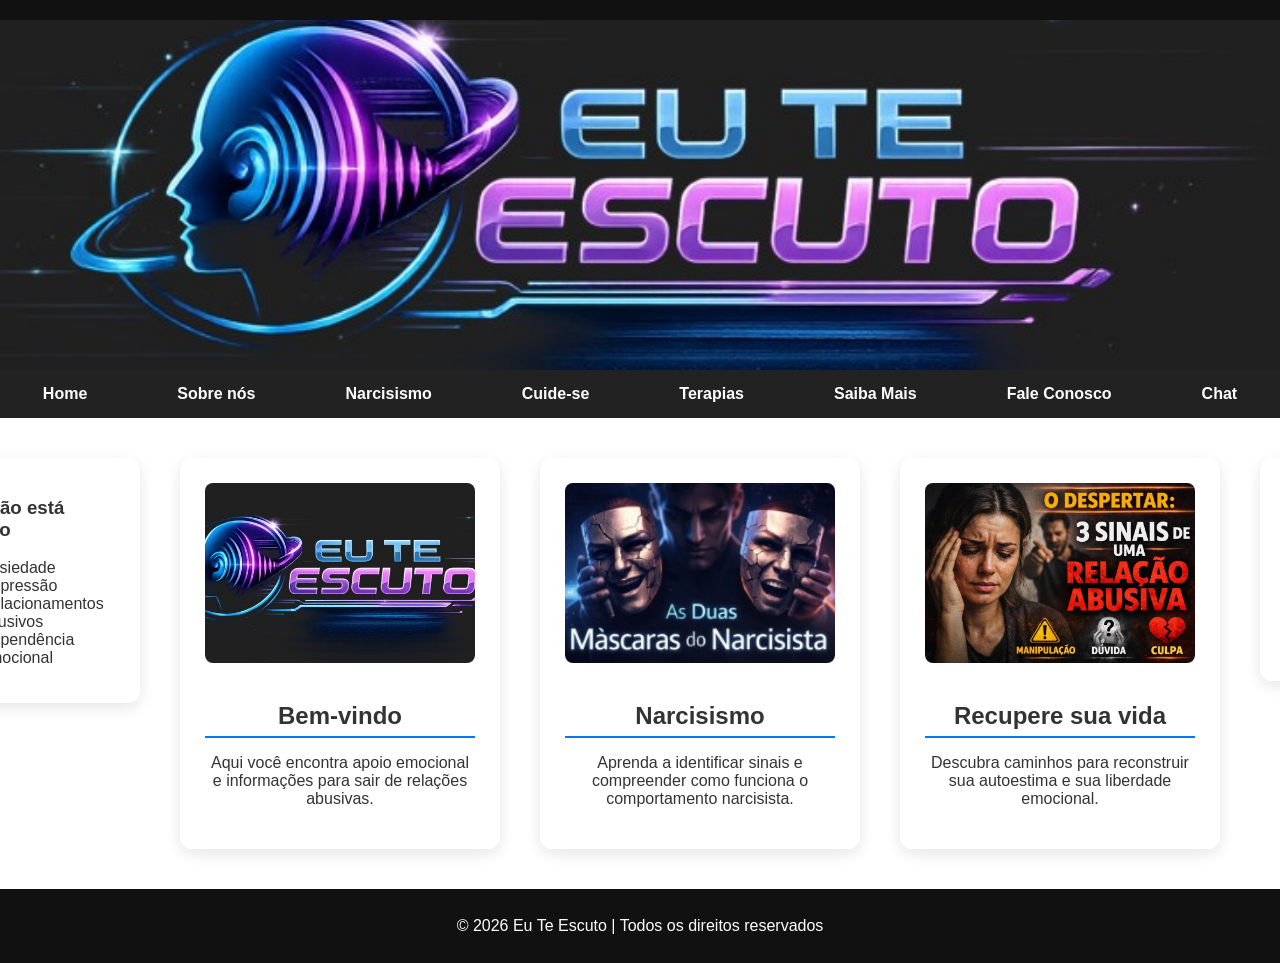
<file: index.html>
<!DOCTYPE html>
<html lang="pt-br">

<head>
  
<meta charset="UTF-8">
  <meta name="viewport" content="width=device-width, initial-scale=1.0">
<title>Eu Te Escuto</title>
<link rel="stylesheet" href="style.css">
</head>

<body>

<header class="topo"></header>

<section class="banner">
<img src="logo.jpg" alt="Eu Te Escuto">
</section>

<nav class="menu">
<ul class="menu-links">
<li><a href="index.html">Home</a></li>
<li><a href="sobrenos.html">Sobre nós</a></li>
<li><a href="narcisismo.html">Narcisismo</a></li>
<li><a href="cuide-se.html">Cuide-se</a></li>
<li><a href="terapias.html">Terapias</a></li>
<li><a href="saibamais.html">Saiba Mais</a></li>
<li><a href="faleconosco.html">Fale Conosco</a></li>
<li><a href="chat.html">Chat</a></li>
</ul>
</nav>

<div class="container">

<div class="mensagem-lateral">

<h3>Você não está sozinho</h3>

<ul>
<li>Ansiedade</li>
<li>Depressão</li>
<li>Relacionamentos abusivos</li>
<li>Dependência emocional</li>
</ul>

</div>

<section class="home-cards">

<article class="card">
<img src="logo.jpg">
<h2>Bem-vindo</h2>
<p>Aqui você encontra apoio emocional e informações para sair de relações abusivas.</p>
</article>

<article class="card">
<img src="mascara.jpg">
<h2>Narcisismo</h2>
<p>Aprenda a identificar sinais e compreender como funciona o comportamento narcisista.</p>
</article>

<article class="card">
<img src="sinais.jpg">
<h2>Recupere sua vida</h2>
<p>Descubra caminhos para reconstruir sua autoestima e sua liberdade emocional.</p>
</article>

</section>

<div class="mensagem-lateral-direita">

<h3>Aqui você pode</h3>

<ul>
<li>Conversar</li>
<li>Ser ouvido</li>
<li>Entender o que está acontecendo</li>
<li>Reconstruir sua autoestima</li>
</ul>

</div>

</div>

<footer>
<p>© 2026 Eu Te Escuto | Todos os direitos reservados</p>
</footer>

</body>
</html>
</file>
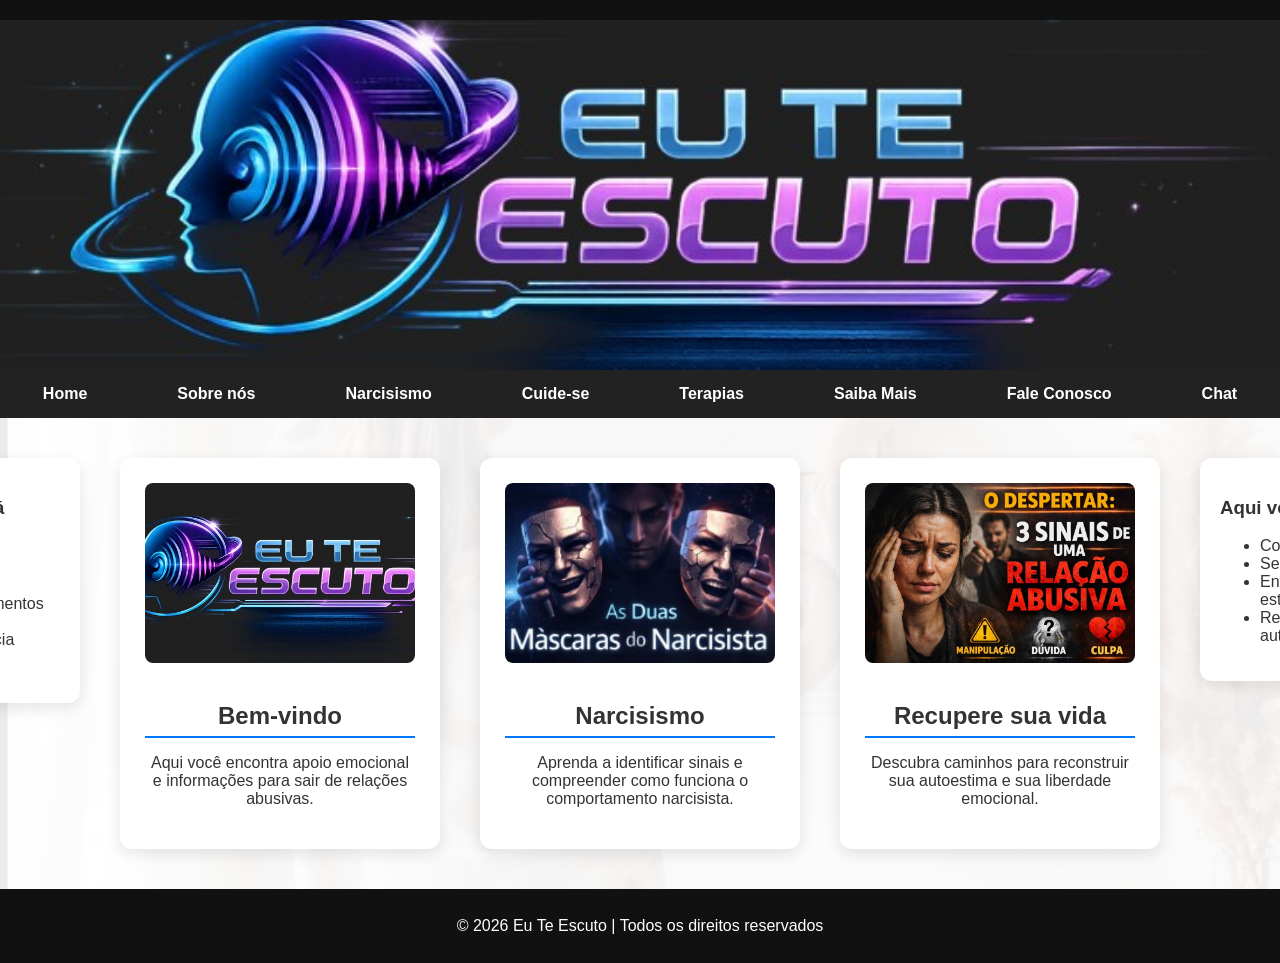
<file: site/index.html>
<!DOCTYPE html>
<html lang="pt-br">

<head>
<meta charset="UTF-8">
<title>Eu Te Escuto</title>
<link rel="stylesheet" href="style.css">
</head>

<body>

<header class="topo"></header>

<section class="banner">
<img src="imagens/logo.jpg" alt="Eu Te Escuto">
</section>

<nav class="menu">
<ul class="menu-links">
<li><a href="index.html">Home</a></li>
<li><a href="sobrenos.html">Sobre nós</a></li>
<li><a href="narcisismo.html">Narcisismo</a></li>
<li><a href="cuide-se.html">Cuide-se</a></li>
<li><a href="terapias.html">Terapias</a></li>
<li><a href="saibamais.html">Saiba Mais</a></li>
<li><a href="faleconosco.html">Fale Conosco</a></li>
<li><a href="chat.html">Chat</a></li>
</ul>
</nav>

<div class="container">

<div class="mensagem-lateral">

<h3>Você não está sozinho</h3>

<ul>
<li>Ansiedade</li>
<li>Depressão</li>
<li>Relacionamentos abusivos</li>
<li>Dependência emocional</li>
</ul>

</div>

<section class="home-cards">

<article class="card">
<img src="imagens/logo.jpg">
<h2>Bem-vindo</h2>
<p>Aqui você encontra apoio emocional e informações para sair de relações abusivas.</p>
</article>

<article class="card">
<img src="imagens/mascara.jpg">
<h2>Narcisismo</h2>
<p>Aprenda a identificar sinais e compreender como funciona o comportamento narcisista.</p>
</article>

<article class="card">
<img src="imagens/sinais.jpg">
<h2>Recupere sua vida</h2>
<p>Descubra caminhos para reconstruir sua autoestima e sua liberdade emocional.</p>
</article>

</section>

<div class="mensagem-lateral-direita">

<h3>Aqui você pode</h3>

<ul>
<li>Conversar</li>
<li>Ser ouvido</li>
<li>Entender o que está acontecendo</li>
<li>Reconstruir sua autoestima</li>
</ul>

</div>

</div>

<footer>
<p>© 2026 Eu Te Escuto | Todos os direitos reservados</p>
</footer>

</body>
</html>
</file>
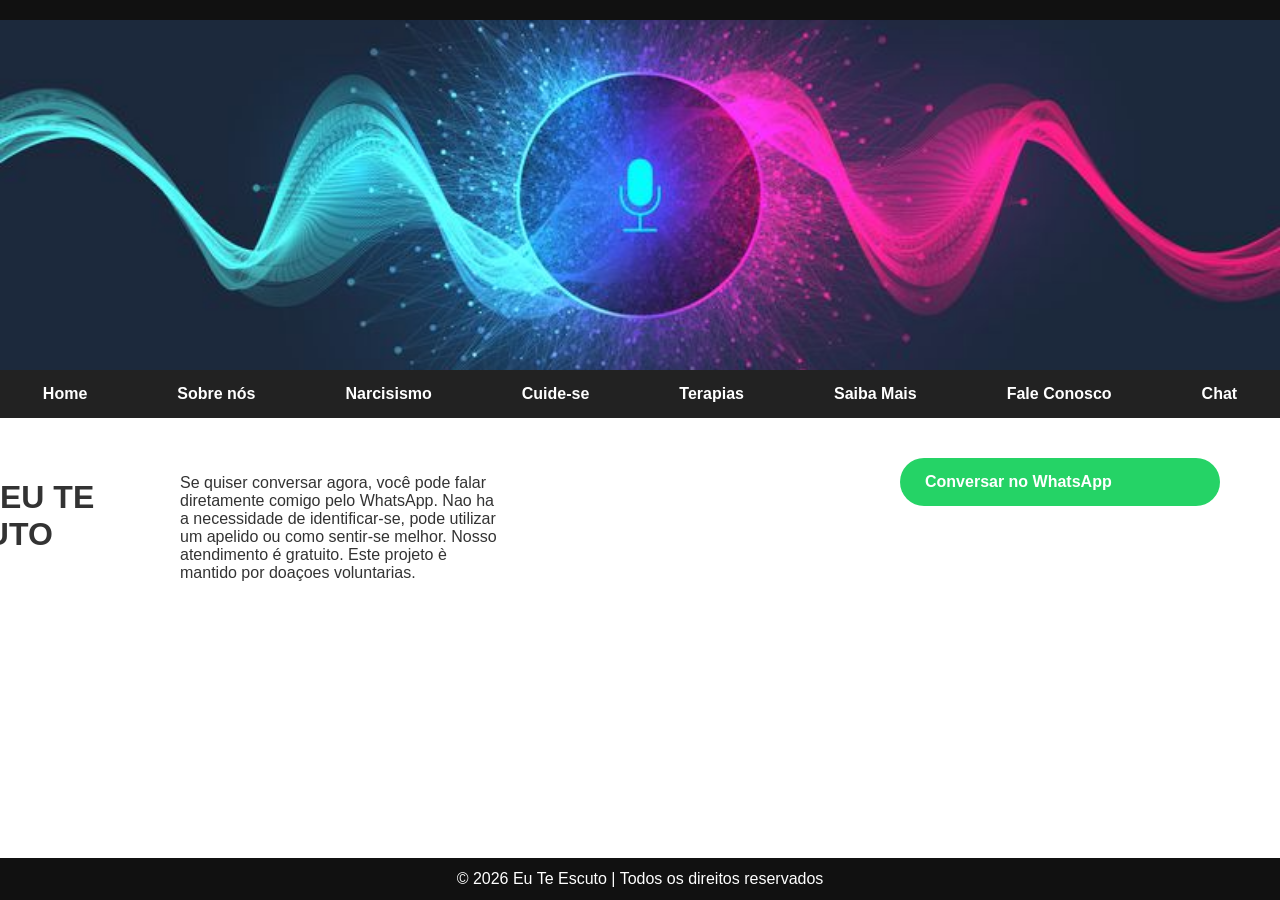
<file: chat.html>
<!DOCTYPE html>
<html lang="pt-br">

<head>
<meta name="viewport" content="width=device-width, initial-scale=1.0">
<meta charset="UTF-8">
<title>Chat - Eu Te Escuto</title>
<link rel="stylesheet" href="style.css">
  
</head>

<body>

<header>

</header>

<section class="banner">
<img src="bannerchat.jpg">
</section>

<nav class="menu">
<ul class="menu-links">
<li><a href="index.html">Home</a></li>
<li><a href="sobrenos.html">Sobre nós</a></li>
<li><a href="narcisismo.html">Narcisismo</a></li>
<li><a href="cuide-se.html">Cuide-se</a></li>
<li><a href="terapias.html">Terapias</a></li>
<li><a href="saibamais.html">Saiba Mais</a></li>
<li><a href="faleconosco.html">Fale Conosco</a></li>
<li><a href="chat.html">Chat</a></li>
</ul>
</nav>

<div class="container">

<h1>Chat EU TE
ESCUTO</h1>



<p>
Se quiser conversar agora, você pode falar diretamente comigo pelo WhatsApp.
Nao ha a necessidade de identificar-se, pode utilizar um apelido ou como sentir-se melhor.
Nosso atendimento é gratuito. Este projeto è mantido por doaçoes voluntarias.
</p>

<br>

<a href="https://wa.me/5515996182170?text=Olá%20vim%20pelo%20site%20Eu%20Te%20Escuto" target="_blank"
style="background:#25D366;color:white;padding:15px 25px;border-radius:25px;text-decoration:none;font-weight:bold;">
Conversar no WhatsApp
</a>

</div>


<footer>
© 2026 Eu Te Escuto | Todos os direitos reservados
</footer>

</body>
</html>
</file>
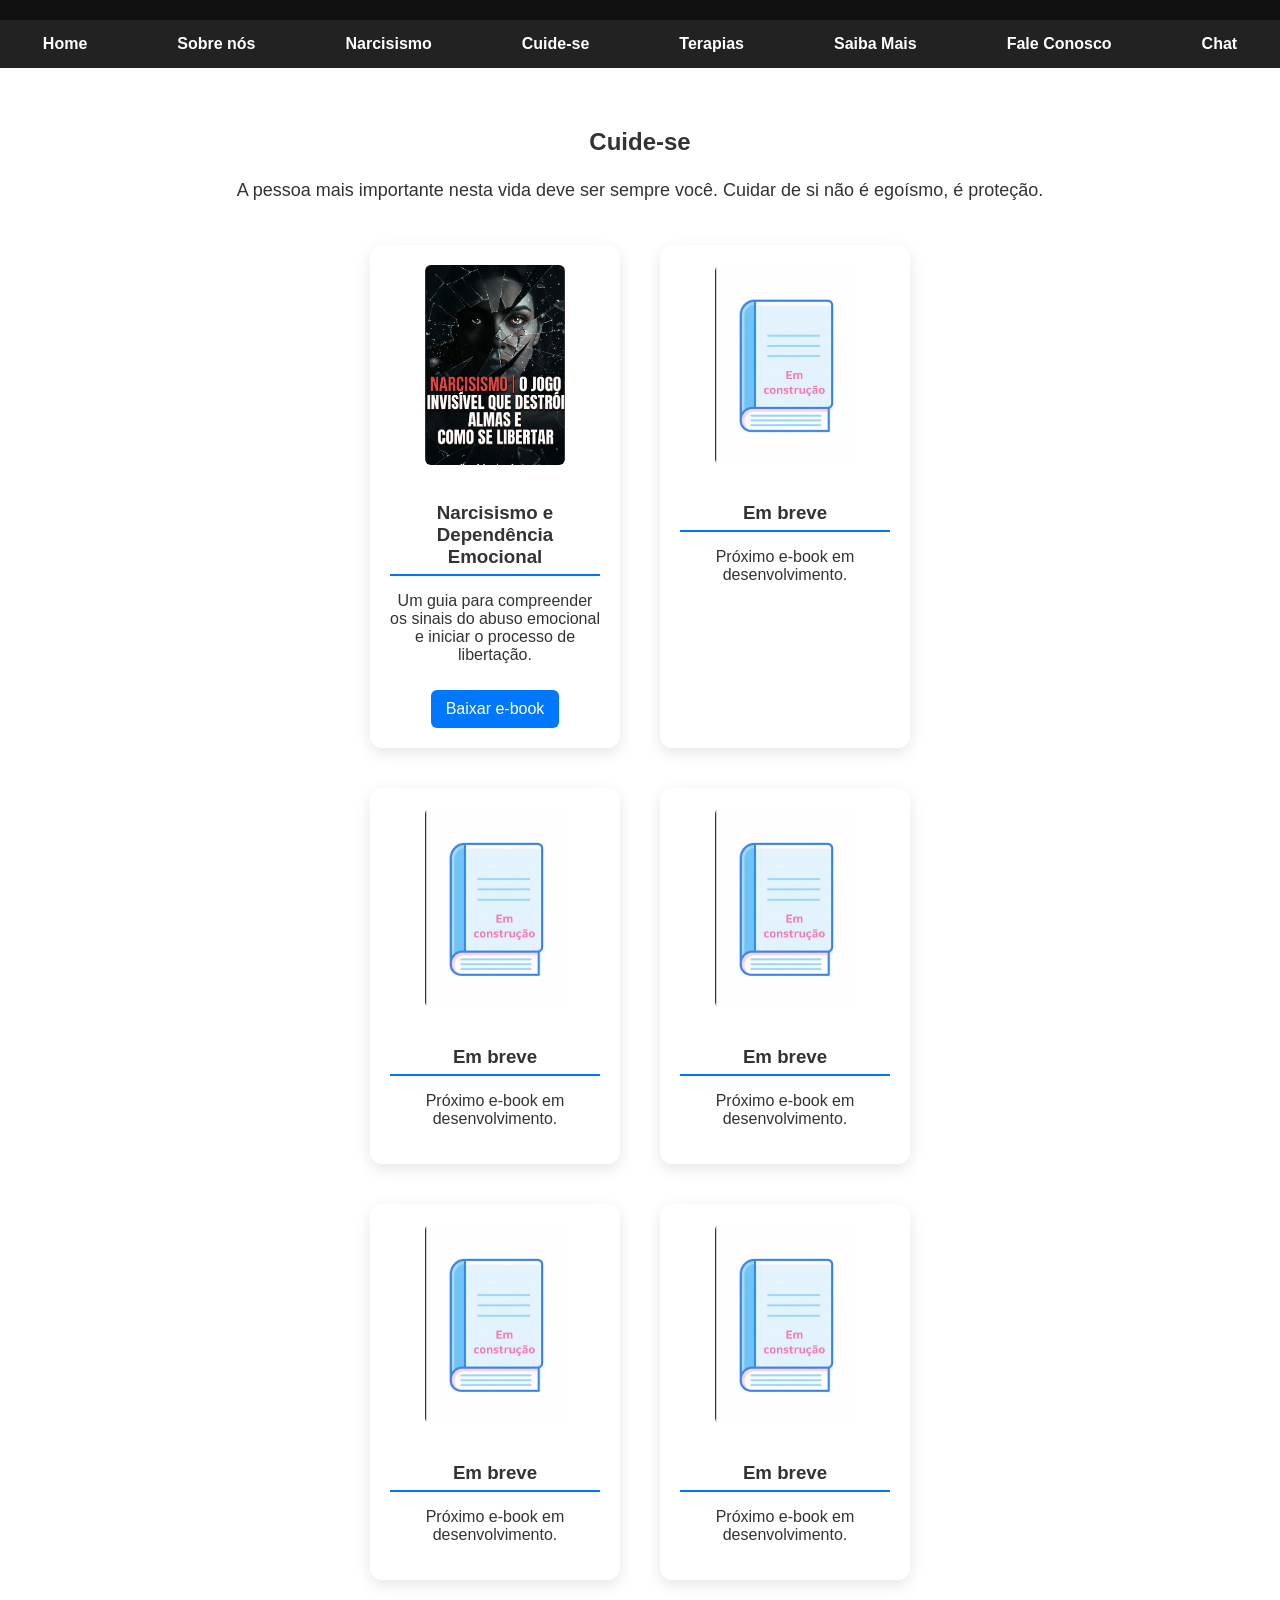
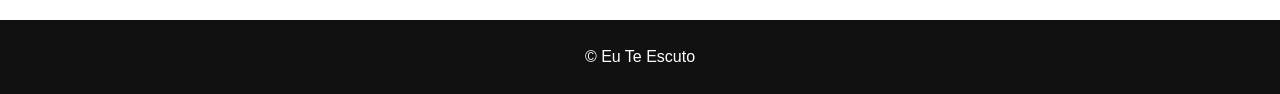
<file: cuide-se.html>
<!DOCTYPE html>
<html lang="pt-br">
<head>
    <meta charset="UTF-8">
    <meta name="viewport" content="width=device-width, initial-scale=1.0">
    <title>Cuide-se</title>

    <link rel="stylesheet" href="style.css">
    

</head>
<body>
    

<header>

</header>

<nav class="menu">
<ul class="menu-links">
<li><a href="index.html">Home</a></li>
<li><a href="sobrenos.html">Sobre nós</a></li>
<li><a href="narcisismo.html">Narcisismo</a></li>
<li><a href="cuide-se.html">Cuide-se</a></li>
<li><a href="terapias.html">Terapias</a></li>
<li><a href="saibamais.html">Saiba Mais</a></li>
<li><a href="faleconosco.html">Fale Conosco</a></li>
<li><a href="chat.html">Chat</a></li>
</ul>
</nav>

<section class="biblioteca">

<h2>Cuide-se</h2>

<p class="intro">
A pessoa mais importante nesta vida deve ser sempre você. Cuidar de si não é egoísmo, é proteção.
</p>

<div class="livros-grid">

<article class="livro-card">

<img src="capalivronarc.jpg" alt="Capa do livro">

<h3>Narcisismo e Dependência Emocional</h3>

<p>
Um guia para compreender os sinais do abuso emocional e iniciar o processo de libertação.
</p>

<a class="botao-download" href="narc1.pdf" download>
Baixar e-book
</a>
</a>

</article>


<article class="livro-card">
<img src="livroemconstrucao.jpg">
<h3>Em breve</h3>
<p>Próximo e-book em desenvolvimento.</p>
</article>


<article class="livro-card">
<img src="livroemconstrucao.jpg">
<h3>Em breve</h3>
<p>Próximo e-book em desenvolvimento.</p>
</article>


<article class="livro-card">
<img src="livroemconstrucao.jpg">
<h3>Em breve</h3>
<p>Próximo e-book em desenvolvimento.</p>
</article>


<article class="livro-card">
<img src="livroemconstrucao.jpg">
<h3>Em breve</h3>
<p>Próximo e-book em desenvolvimento.</p>
</article>

<article class="livro-card">
<img src="livroemconstrucao.jpg">
<h3>Em breve</h3>
<p>Próximo e-book em desenvolvimento.</p>
</article>

</div>

</section>
<footer>
<p>© Eu Te Escuto</p>
</footer>

</body>

</html>
</file>
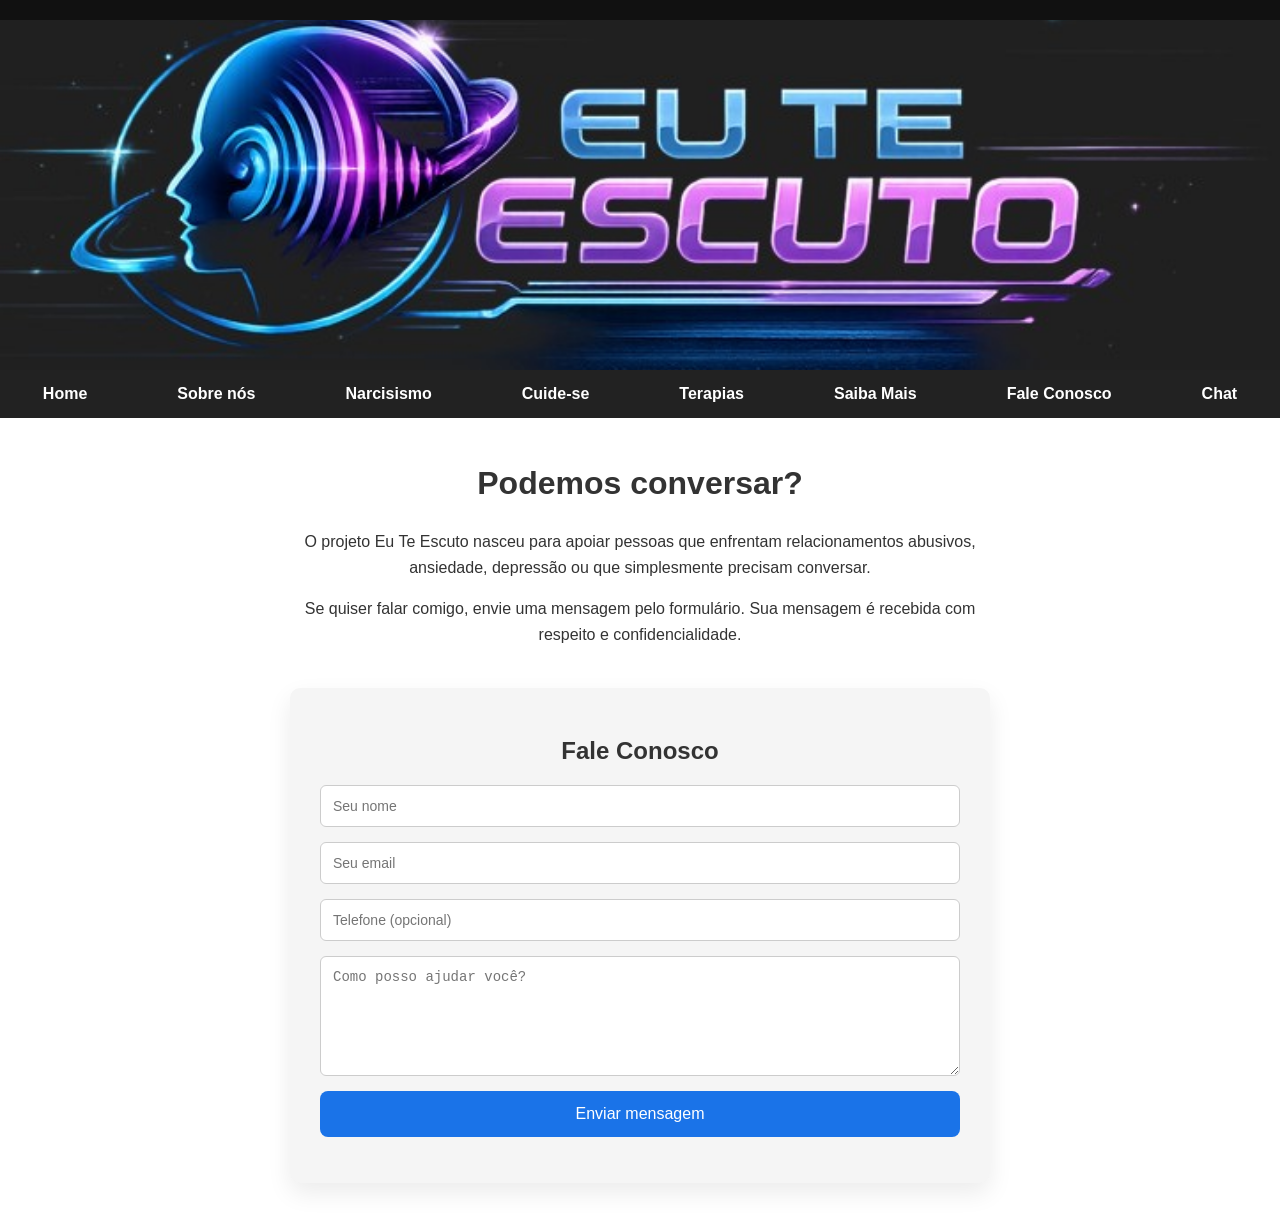
<file: faleconosco.html>
<head>
<meta charset="UTF-8">
<meta name="viewport" content="width=device-width, initial-scale=1.0">
<title>Fale Conosco</title>
<link rel="stylesheet" href="style.css">
</head>


<body><header class="topo"></header>


  

<section class="banner">
<img src="logo.jpg" alt="Eu Te Escuto">
</section>

  <nav class="menu">
<ul class="menu-links">
<li><a href="index.html">Home</a></li>
<li><a href="sobrenos.html">Sobre nós</a></li>
<li><a href="narcisismo.html">Narcisismo</a></li>
<li><a href="cuide-se.html">Cuide-se</a></li>
<li><a href="terapias.html">Terapias</a></li>
<li><a href="saibamais.html">Saiba Mais</a></li>
<li><a href="faleconosco.html">Fale Conosco</a></li>
<li><a href="chat.html">Chat</a></li>
</ul>
</nav>

  <section class="contato-simples">

<div class="contato-texto">
<h1>Podemos conversar?</h1>

<p>
O projeto Eu Te Escuto nasceu para apoiar pessoas que enfrentam
relacionamentos abusivos, ansiedade, depressão ou que simplesmente
precisam conversar.
</p>

<p>
Se quiser falar comigo, envie uma mensagem pelo formulário.
Sua mensagem é recebida com respeito e confidencialidade.
</p>
</div>


<div class="contato-formulario">

<h2>Fale Conosco</h2>

<form action="SEU_LINK_DE_ENVIO" method="POST">

<input type="text" name="nome" placeholder="Seu nome" required>

<input type="email" name="email" placeholder="Seu email" required>

<input type="tel" name="telefone" placeholder="Telefone (opcional)">

<textarea name="mensagem" placeholder="Como posso ajudar você?" required></textarea>

<button type="submit">Enviar mensagem</button>

</form>

</div>

</section>

</body>
</file>
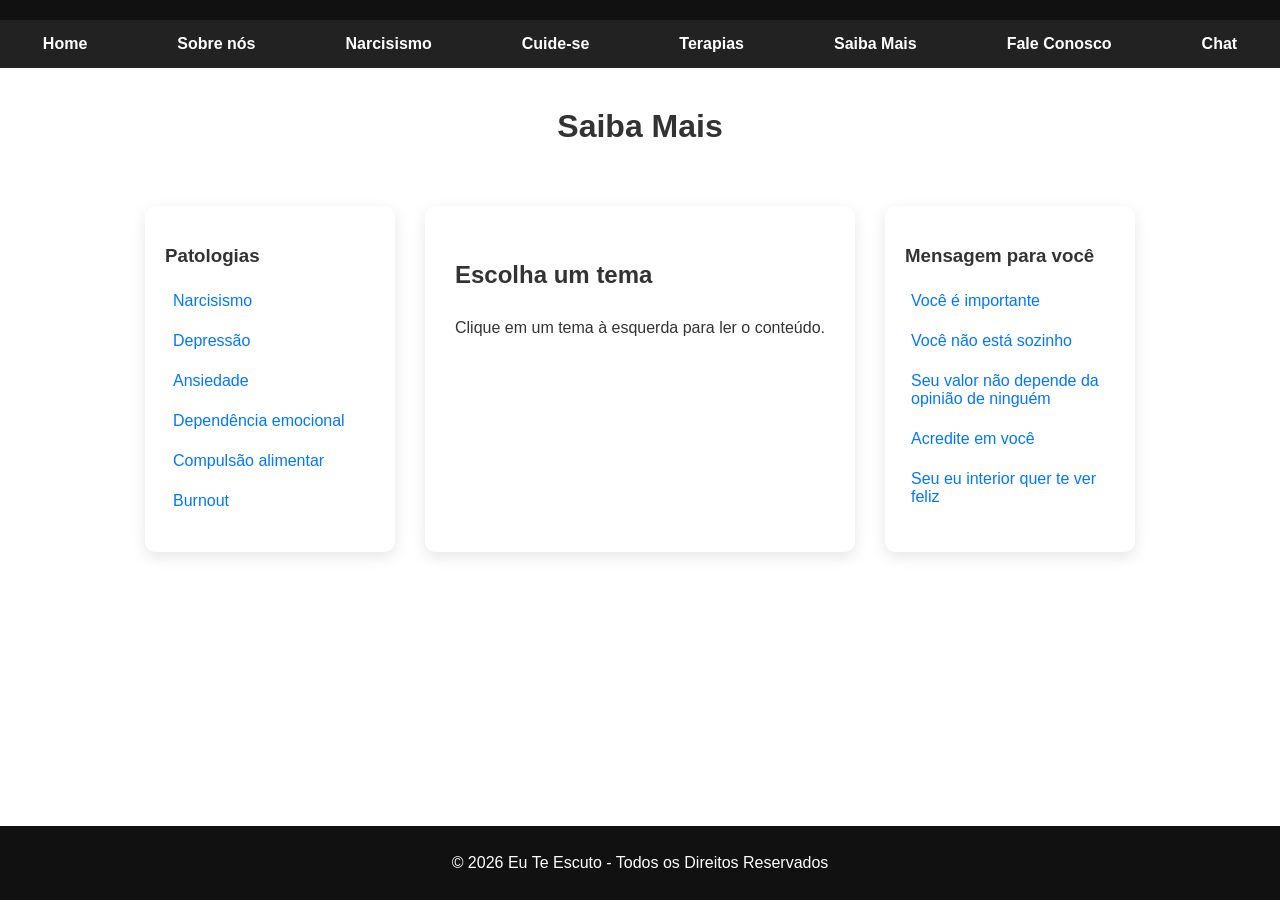
<file: saibamais.html>
<!DOCTYPE html>
<html lang="pt-br">

<head>
<meta name="viewport" content="width=device-width, initial-scale=1.0">
<meta charset="UTF-8">
<title>Saiba Mais</title>
<link rel="stylesheet" href="style.css">
</head>

<body>

<header class="topo"></header>

<nav class="menu">
<ul class="menu-links">
<li><a href="index.html">Home</a></li>
<li><a href="sobrenos.html">Sobre nós</a></li>
<li><a href="narcisismo.html">Narcisismo</a></li>
<li><a href="cuide-se.html">Cuide-se</a></li>
<li><a href="terapias.html">Terapias</a></li>
<li><a href="saibamais.html">Saiba Mais</a></li>
<li><a href="faleconosco.html">Fale Conosco</a></li>
<li><a href="chat.html">Chat</a></li>
</ul>
</nav>

<h1 class="titulo-pagina">Saiba Mais</h1>

<div class="pagina-conhecimento">

<!-- MENU ESQUERDA -->

<div class="menu-esquerda">

<h3>Patologias</h3>

<ul>
<li onclick="mostrarConteudo('narcisismo')">Narcisismo</li>
<li onclick="mostrarConteudo('depressao')">Depressão</li>
<li onclick="mostrarConteudo('ansiedade')">Ansiedade</li>
<li onclick="mostrarConteudo('dependencia')">Dependência emocional</li>
<li onclick="mostrarConteudo('compulsao')">Compulsão alimentar</li>
<li onclick="mostrarConteudo('burnout')">Burnout</li>
</ul>

</div>


<!-- CONTEUDO CENTRO -->

<div class="conteudo-centro" id="conteudo">

<h2>Escolha um tema</h2>

<p>
Clique em um tema à esquerda para ler o conteúdo.
</p>

</div>


<!-- LADO DIREITO -->

<div class="apoio-direita">

<h3>Mensagem para você</h3>

<div class="mensagens">

<p onclick="mostrarConteudo('importante')">Você é importante</p>

<p onclick="mostrarConteudo('sozinho')">Você não está sozinho</p>

<p onclick="mostrarConteudo('valor')">
Seu valor não depende da opinião de ninguém
</p>

<p onclick="mostrarConteudo('acredite')">Acredite em você</p>

<p onclick="mostrarConteudo('feliz')">
Seu eu interior quer te ver feliz
</p>

</div>

</div>

</div>

<!-- SCRIPT -->

<script>

function mostrarConteudo(tema){

let conteudo = document.getElementById("conteudo");

/* PATOLOGIAS */

if(tema == "narcisismo"){
conteudo.innerHTML = "<h2>Narcisismo</h2><p>O narcisismo é um conceito da psicologia que descreve um padrão de funcionamento psicológico caracterizado por excessiva valorização de si mesmo, necessidade intensa de admiração, dificuldade em reconhecer as necessidades dos outros e uma tendência a manter uma imagem grandiosa de si.</p>";
}

if(tema == "depressao"){
conteudo.innerHTML = `
<h2>Depressão</h2>

<p>
A depressão é um transtorno emocional caracterizado por tristeza profunda,
falta de energia, perda de interesse em atividades que antes eram
prazerosas e dificuldade de encontrar sentido nas coisas do dia a dia.
</p>

<p>
Diferente da tristeza comum, a depressão pode durar semanas ou meses
e afetar diversas áreas da vida, como trabalho, estudos,
relacionamentos e saúde física.
</p>

<b>Sinais comuns da depressão:</b>

<ul>
<li>Sentimento constante de tristeza ou vazio</li>
<li>Cansaço excessivo</li>
<li>Dificuldade de concentração</li>
<li>Alterações no sono</li>
<li>Perda ou aumento de apetite</li>
<li>Sensação de inutilidade ou culpa</li>
</ul>

<p>
A depressão tem tratamento e buscar ajuda profissional pode
fazer uma grande diferença no processo de recuperação.
</p>
`;
}

if(tema == "ansiedade"){
conteudo.innerHTML = `
<h2>Ansiedade</h2>

<p>
A ansiedade é uma reação natural do organismo diante de situações
de perigo ou preocupação. Ela faz parte da vida e pode até ajudar
na preparação para desafios importantes.
</p>

<p>
No entanto, quando a ansiedade se torna intensa, constante e
difícil de controlar, ela pode começar a prejudicar a qualidade
de vida da pessoa.
</p>

<b>Sintomas comuns da ansiedade:</b>

<ul>
<li>Preocupação excessiva</li>
<li>Batimentos cardíacos acelerados</li>
<li>Respiração curta ou sensação de falta de ar</li>
<li>Tensão muscular</li>
<li>Dificuldade para relaxar</li>
<li>Pensamentos negativos repetitivos</li>
</ul>

<p>
Aprender a reconhecer os sinais e buscar estratégias de cuidado
emocional pode ajudar a reduzir o impacto da ansiedade no dia a dia.
</p>
`;
}

if(tema == "dependencia"){
conteudo.innerHTML = `
<h2>Dependência emocional</h2>

<p>
A dependência emocional acontece quando uma pessoa sente que
precisa da aprovação ou presença constante de outra pessoa
para se sentir segura ou valorizada.
</p>

<p>
Esse tipo de relação pode gerar medo intenso de abandono,
dificuldade de estabelecer limites e sensação de perda da própria identidade.
</p>

<b>Sinais de dependência emocional:</b>

<ul>
<li>Medo exagerado de perder o relacionamento</li>
<li>Dificuldade de tomar decisões sozinho</li>
<li>Colocar as necessidades do outro sempre em primeiro lugar</li>
<li>Sentir culpa ao dizer "não"</li>
<li>Sentir que não consegue viver sem a outra pessoa</li>
</ul>

<p>
Recuperar a autonomia emocional é um processo importante para
construir relações mais saudáveis e equilibradas.
</p>
`;
}

if(tema == "compulsao"){
conteudo.innerHTML = `
<h2>Compulsão alimentar</h2>

<p>
A compulsão alimentar é caracterizada por episódios de consumo
excessivo de alimentos em um curto período de tempo, geralmente
acompanhados de sensação de perda de controle.
</p>

<p>
Esses episódios muitas vezes estão relacionados a emoções
como ansiedade, tristeza, estresse ou frustração.
</p>

<b>Sinais comuns:</b>

<ul>
<li>Comer grandes quantidades rapidamente</li>
<li>Comer mesmo sem fome física</li>
<li>Sentimento de culpa após comer</li>
<li>Dificuldade de controlar o impulso de comer</li>
</ul>

<p>
O tratamento pode envolver acompanhamento psicológico,
mudanças de hábitos e apoio emocional.
</p>
`;
}

if(tema == "burnout"){
conteudo.innerHTML = `
<h2>Burnout</h2>

<p>
Burnout é um estado de esgotamento físico e emocional causado
por estresse crônico relacionado ao trabalho ou a situações
de alta pressão prolongada.
</p>

<p>
Pessoas que enfrentam burnout costumam sentir exaustão intensa,
desmotivação e sensação de incapacidade de lidar com as demandas.
</p>

<b>Sinais de burnout:</b>

<ul>
<li>Cansaço extremo</li>
<li>Perda de motivação</li>
<li>Irritabilidade</li>
<li>Dificuldade de concentração</li>
<li>Sensação de fracasso profissional</li>
</ul>

<p>
Reconhecer os sinais e buscar apoio é essencial para recuperar
o equilíbrio emocional e a qualidade de vida.
</p>
`;
}

/* MENSAGENS */

if(tema == "importante"){
conteudo.innerHTML = `
<h2>Você é importante</h2>

<p>
Mesmo nos momentos em que você se sente invisível ou
desvalorizado, sua existência tem significado.
</p>

<p>
Cada pessoa possui uma história única, experiências
valiosas e capacidade de crescer e transformar sua vida.
</p>
`;
}

if(tema == "sozinho"){
conteudo.innerHTML = "<h2>Você não está sozinho</h2><p>Muitas pessoas enfrentam dores emocionais semelhantes.</p>";
}

if(tema == "valor"){
conteudo.innerHTML = "<h2>Seu valor não depende da opinião de ninguém</h2><p>A forma como outras pessoas te tratam não define quem você é.</p>";
}

if(tema == "acredite"){
conteudo.innerHTML = "<h2>Acredite em você</h2><p>Você possui força interior para reconstruir sua vida.</p>";
}

if(tema == "feliz"){
conteudo.innerHTML = "<h2>Seu eu interior quer te ver feliz</h2><p>Existe dentro de você uma parte que busca paz e equilíbrio.</p>";
}

}

</script>

<footer>
<p>© 2026 Eu Te Escuto - Todos os Direitos Reservados</p>
</footer>

</body>
</html>
</file>
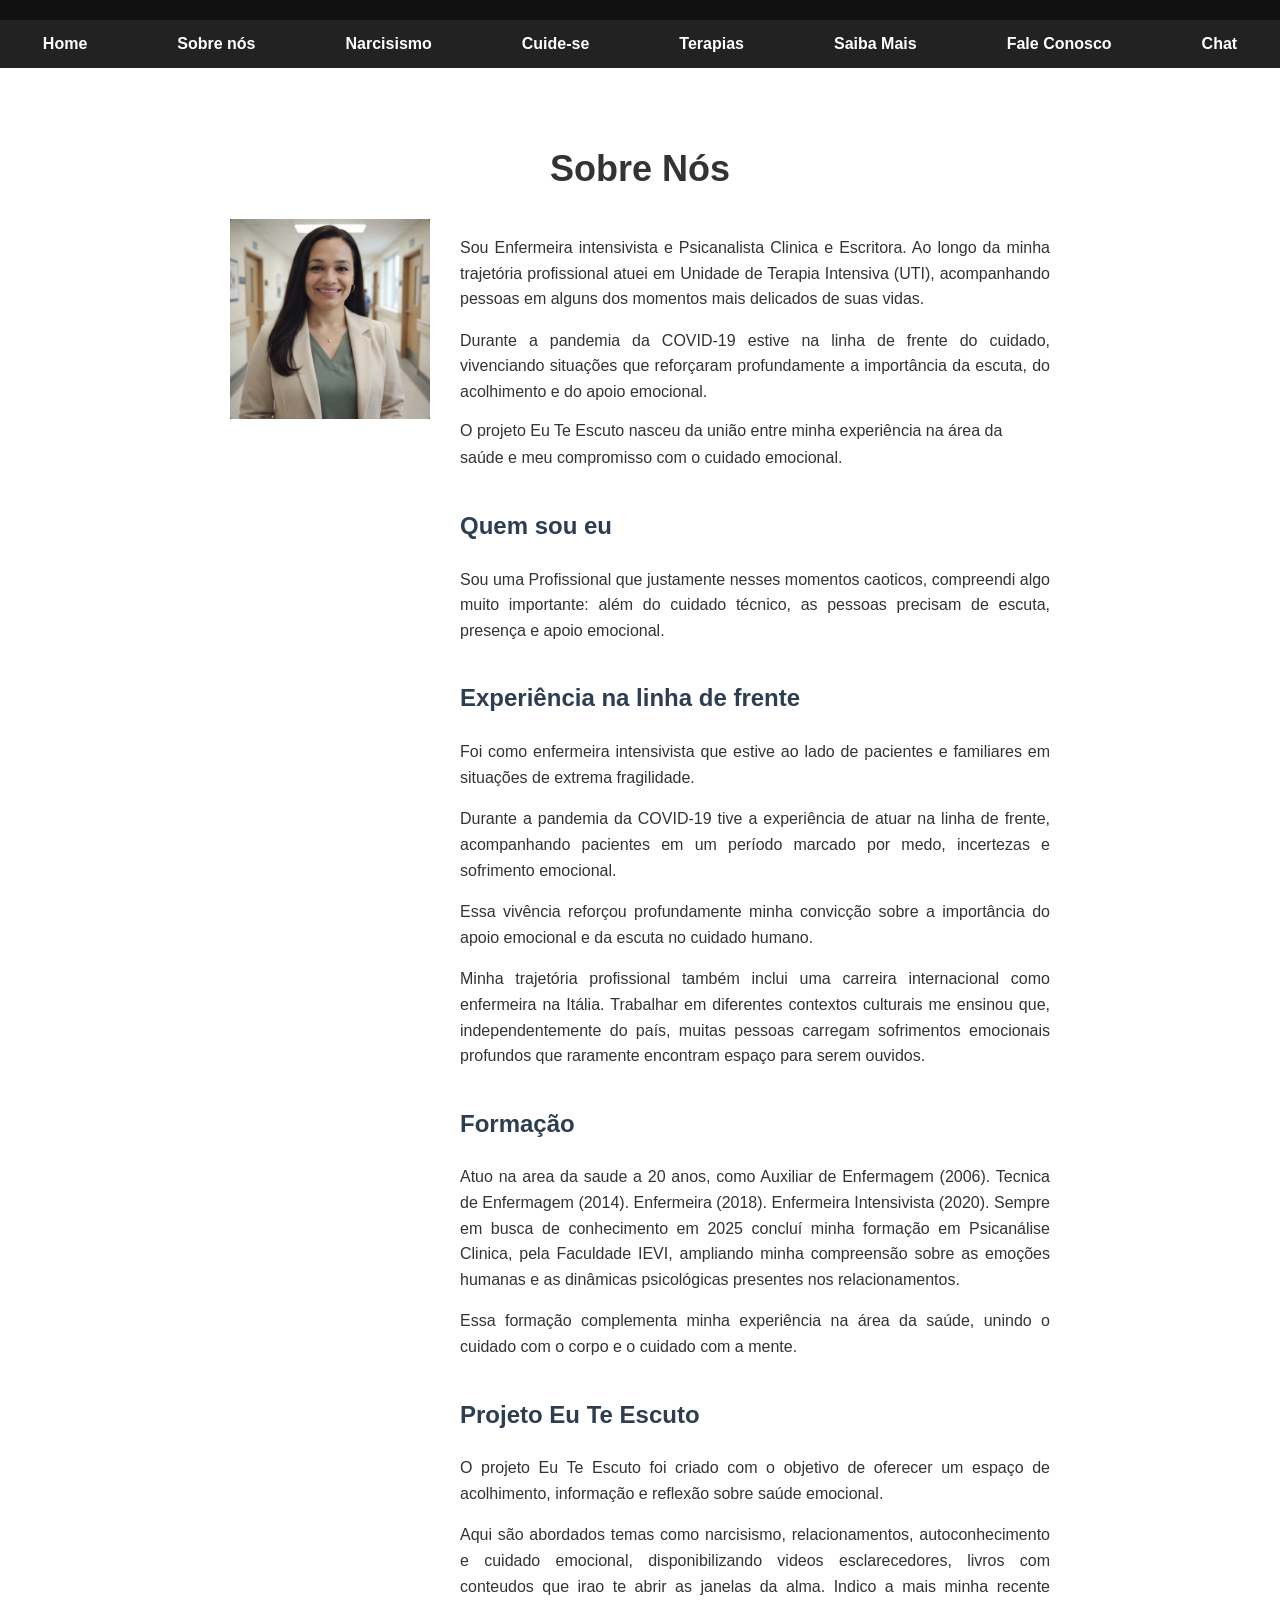
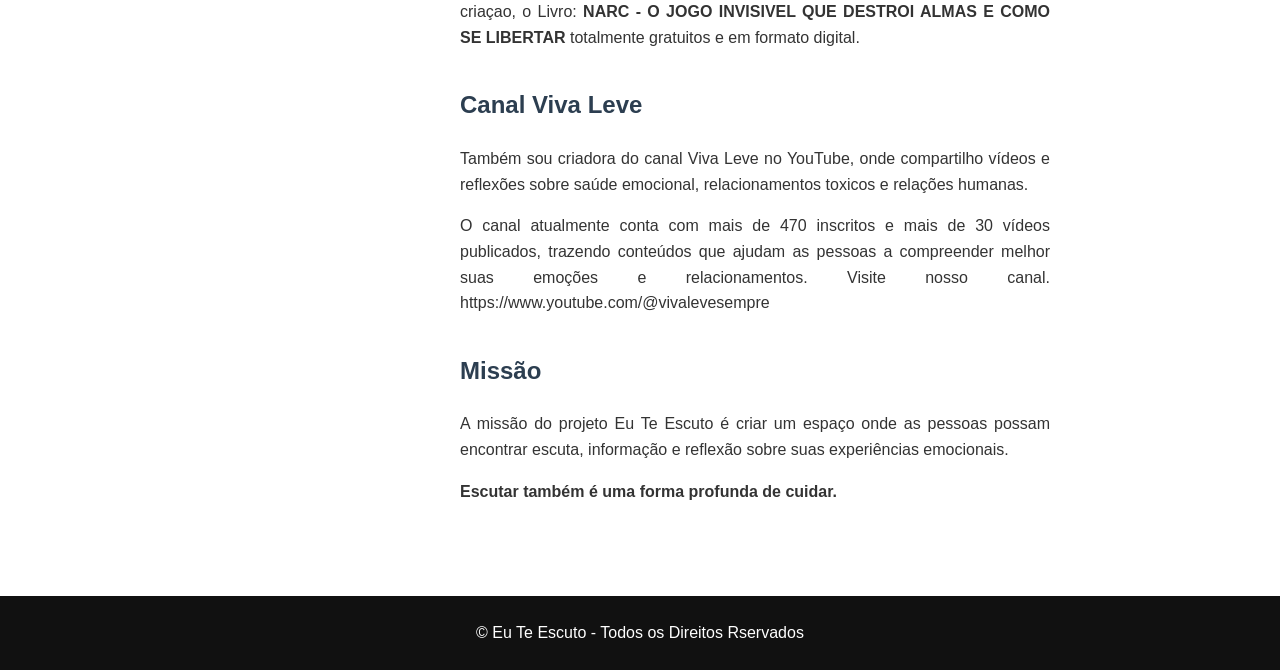
<file: sobrenos.html>
<!DOCTYPE html>
<html lang="pt-br">
<head>
    <meta charset="UTF-8">
    <meta name="viewport" content="width=device-width, initial-scale=1.0">
    <title>Sobre Nos</title>

    <link rel="stylesheet" href="style.css">
</head>
<body>

<header>

</header>

<nav class="menu">
<ul class="menu-links">
<li><a href="index.html">Home</a></li>
<li><a href="sobrenos.html">Sobre nós</a></li>
<li><a href="narcisismo.html">Narcisismo</a></li>
<li><a href="cuide-se.html">Cuide-se</a></li>
<li><a href="terapias.html">Terapias</a></li>
<li><a href="saibamais.html">Saiba Mais</a></li>
<li><a href="faleconosco.html">Fale Conosco</a></li>
<li><a href="chat.html">Chat</a></li>
</ul>
</nav>

<section class="page-content">

<h1>Sobre Nós</h1>

<div class="sobre-intro">


<img src="foto.jpg" width="200">

<div class="texto-intro">

<p>
Sou Enfermeira intensivista e Psicanalista Clinica e Escritora.  Ao longo da minha trajetória profissional atuei em Unidade de Terapia Intensiva (UTI), acompanhando pessoas em alguns dos momentos mais delicados de suas vidas.
</p>

<p>
Durante a pandemia da COVID-19 estive na linha de frente do cuidado, vivenciando situações que reforçaram profundamente a importância da escuta, do acolhimento e do apoio emocional.
</p>




O projeto Eu Te Escuto nasceu da união entre minha experiência na área da saúde e meu compromisso com o cuidado emocional.


<h2>Quem sou eu</h2>


</p>

<p>
Sou uma Profissional que justamente nesses momentos caoticos,  compreendi algo muito importante: além do cuidado técnico, as pessoas precisam de escuta, presença e apoio emocional.
</p></p>

<h2>Experiência na linha de frente</h2>

<p>
Foi como enfermeira intensivista que estive ao lado de pacientes e familiares em situações de extrema fragilidade.
</p>

<p>
Durante a pandemia da COVID-19 tive a experiência de atuar na linha de frente, acompanhando pacientes em um período marcado por medo, incertezas e sofrimento emocional.
</p>

<p>
Essa vivência reforçou profundamente minha convicção sobre a importância do apoio emocional e da escuta no cuidado humano.
</p>

<p>
Minha trajetória profissional também inclui uma carreira internacional
como enfermeira na Itália. Trabalhar em diferentes contextos culturais
me ensinou que, independentemente do país, muitas pessoas carregam
sofrimentos emocionais profundos que raramente encontram espaço para
serem ouvidos.
</p>

<h2>Formação</h2>

<p>
Atuo na area da saude a 20 anos, como Auxiliar de Enfermagem (2006). Tecnica de Enfermagem (2014). Enfermeira (2018). Enfermeira Intensivista (2020). Sempre em busca de conhecimento em 2025 concluí minha formação em Psicanálise  Clinica, pela Faculdade IEVI, ampliando minha compreensão sobre as emoções humanas e as dinâmicas psicológicas presentes nos relacionamentos.
</p>

<p>
Essa formação complementa minha experiência na área da saúde, unindo o cuidado com o corpo e o cuidado com a mente.
</p>

<h2>Projeto Eu Te Escuto</h2>

<p>
O projeto Eu Te Escuto foi criado com o objetivo de oferecer um espaço de acolhimento, informação e reflexão sobre saúde emocional.
</p>

<p>
Aqui são abordados temas como narcisismo, relacionamentos, autoconhecimento e cuidado emocional, disponibilizando videos esclarecedores, livros com conteudos que irao te abrir as janelas da alma. Indico a mais minha recente criaçao, o Livro: <strong> NARC  -  O JOGO INVISIVEL QUE DESTROI ALMAS E COMO SE LIBERTAR </strong> totalmente gratuitos e em formato digital.
</p>
<h2>Canal Viva Leve</h2>

<p>
Também sou criadora do canal Viva Leve no YouTube, onde compartilho vídeos e reflexões sobre saúde emocional, relacionamentos toxicos e relações humanas.
</p>

<p>
O canal atualmente conta com mais de 470 inscritos e mais de 30 vídeos publicados, trazendo conteúdos que ajudam as pessoas a compreender melhor suas emoções e relacionamentos.  Visite nosso canal. https://www.youtube.com/@vivalevesempre
</p>

<h2>Missão</h2>

<p>
A missão do projeto Eu Te Escuto é criar um espaço onde as pessoas possam encontrar escuta, informação e reflexão sobre suas experiências emocionais.
</p>

<p><strong>Escutar também é uma forma profunda de cuidar.</strong></p>

</section>

<footer>
<p>© Eu Te Escuto - Todos os Direitos Rservados</p>
</footer>

</body>
</html>
</file>
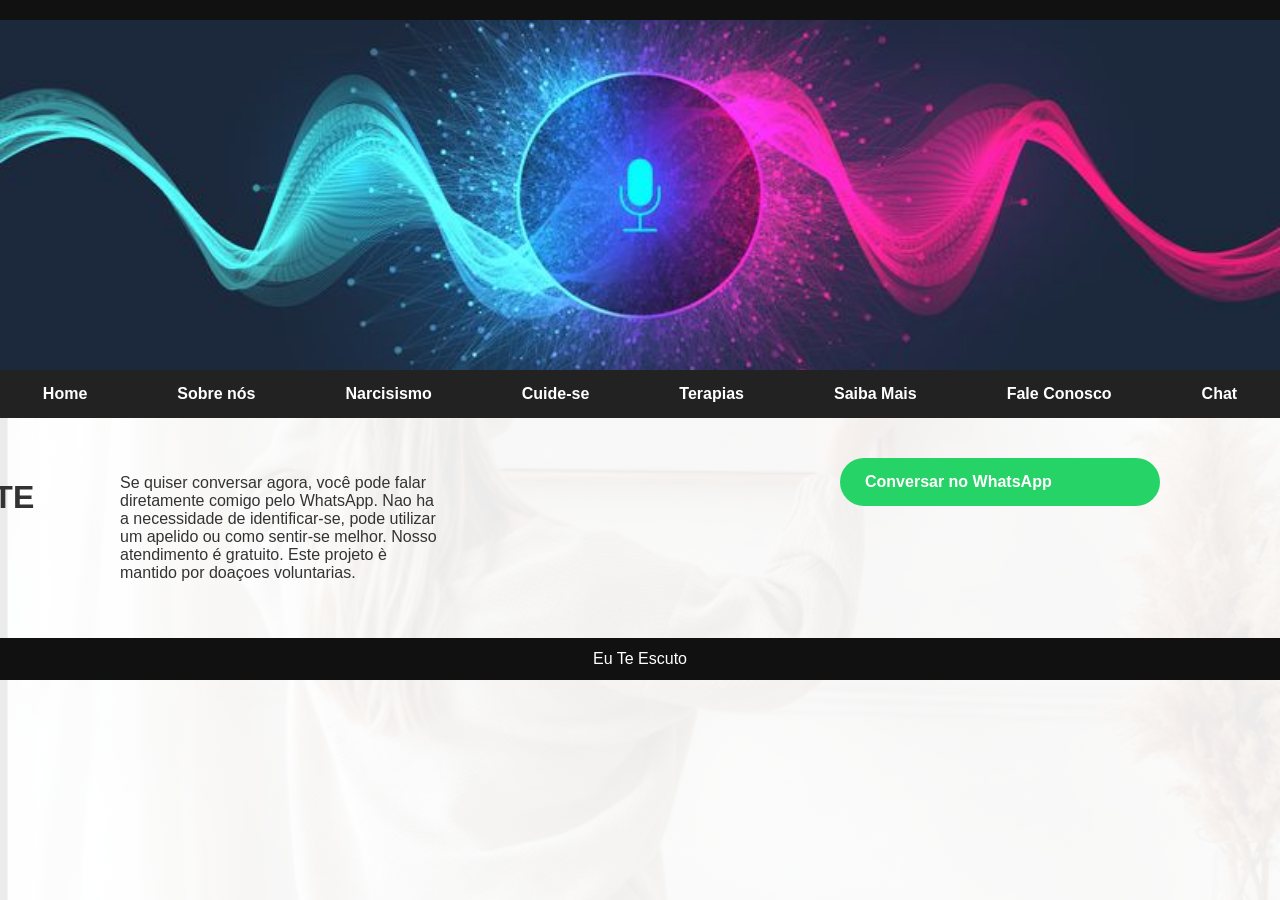
<file: site/chat.html>
<!DOCTYPE html>
<html lang="pt-br">

<head>
<meta charset="UTF-8">
<title>Chat - Eu Te Escuto</title>
<link rel="stylesheet" href="style.css">
</head>

<body>

<header>

</header>

<section class="banner">
<img src="imagens/bannerchat.jpg">
</section>

<nav class="menu">
<ul class="menu-links">
<li><a href="index.html">Home</a></li>
<li><a href="sobrenos.html">Sobre nós</a></li>
<li><a href="narcisismo.html">Narcisismo</a></li>
<li><a href="cuide-se.html">Cuide-se</a></li>
<li><a href="terapias.html">Terapias</a></li>
<li><a href="saibamais.html">Saiba Mais</a></li>
<li><a href="faleconosco.html">Fale Conosco</a></li>
<li><a href="chat.html">Chat</a></li>
</ul>
</nav>

<div class="container">

<h1>Chat EU TE
ESCUTO</h1>



<p>
Se quiser conversar agora, você pode falar diretamente comigo pelo WhatsApp.
Nao ha a necessidade de identificar-se, pode utilizar um apelido ou como sentir-se melhor.
Nosso atendimento é gratuito. Este projeto è mantido por doaçoes voluntarias.
</p>

<br>

<a href="https://wa.me/5515996182170?text=Olá%20vim%20pelo%20site%20Eu%20Te%20Escuto" target="_blank"
style="background:#25D366;color:white;padding:15px 25px;border-radius:25px;text-decoration:none;font-weight:bold;">
Conversar no WhatsApp
</a>

</div>


<footer>
Eu Te Escuto
</footer>

</body>
</html>
</file>
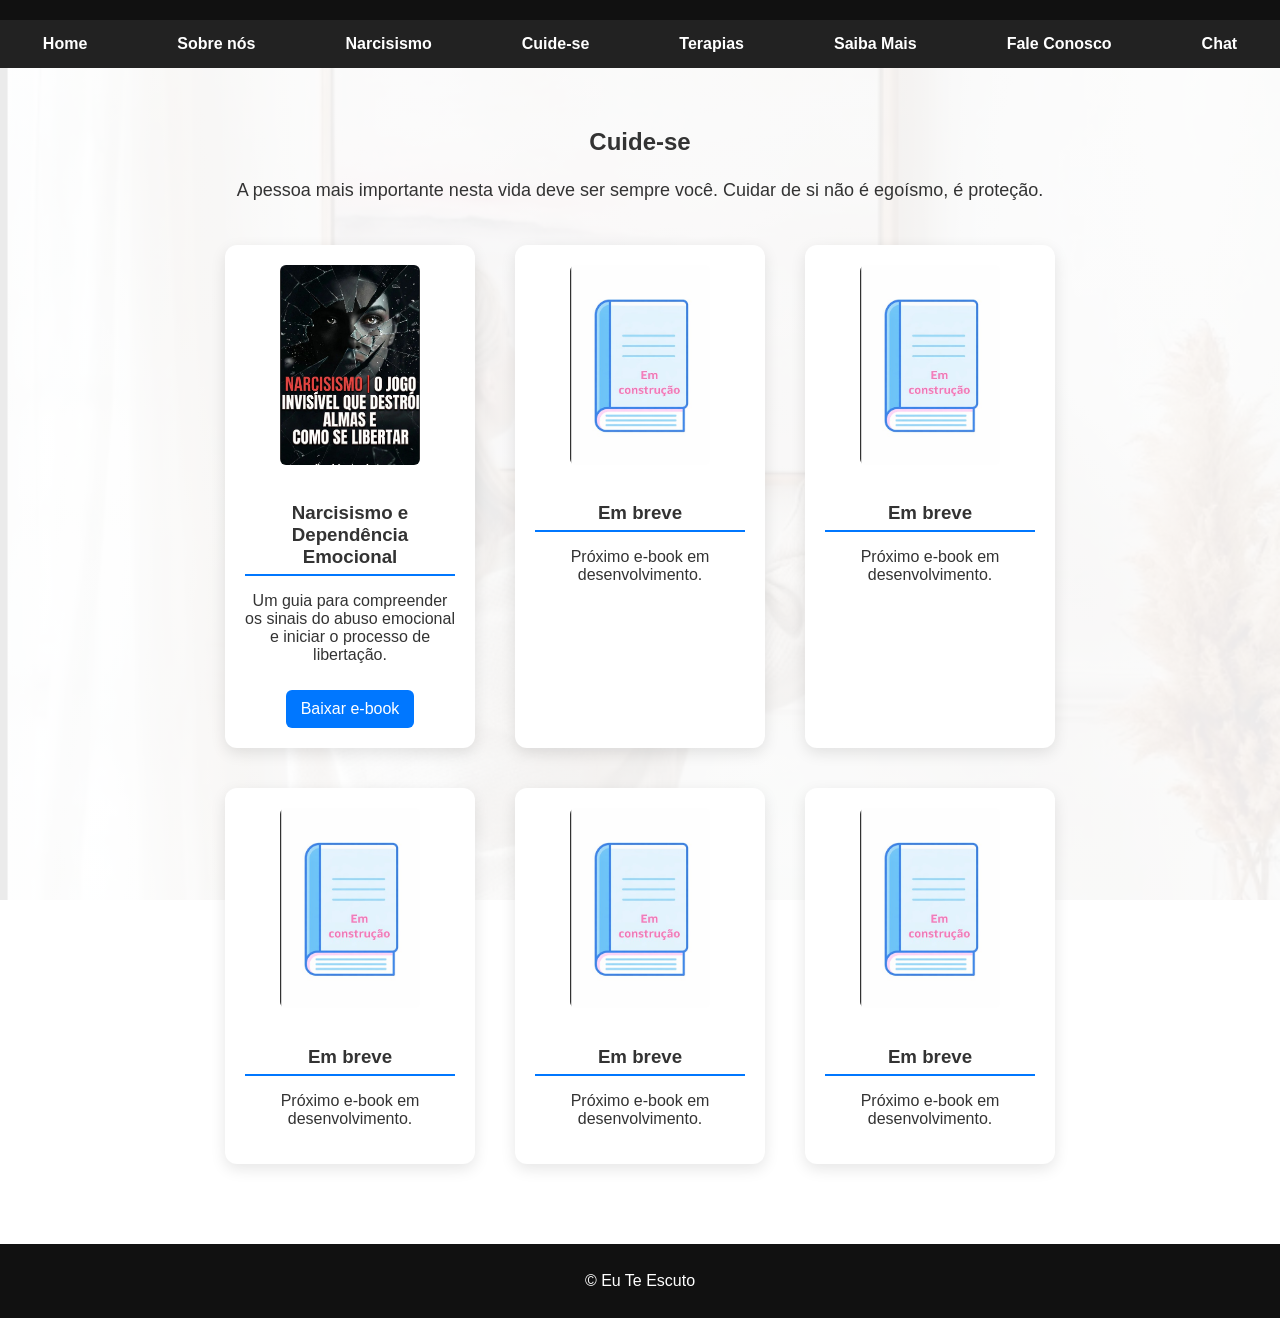
<file: site/cuide-se.html>
<!DOCTYPE html>
<html lang="pt-br">
<head>
    <meta charset="UTF-8">
    <meta name="viewport" content="width=device-width, initial-scale=1.0">
    <title>Cuide-se</title>

    <link rel="stylesheet" href="style.css">
    

</head>
<body>
    

<header>

</header>

<nav class="menu">
<ul class="menu-links">
<li><a href="index.html">Home</a></li>
<li><a href="sobrenos.html">Sobre nós</a></li>
<li><a href="narcisismo.html">Narcisismo</a></li>
<li><a href="cuide-se.html">Cuide-se</a></li>
<li><a href="terapias.html">Terapias</a></li>
<li><a href="saibamais.html">Saiba Mais</a></li>
<li><a href="faleconosco.html">Fale Conosco</a></li>
<li><a href="chat.html">Chat</a></li>
</ul>
</nav>

<section class="biblioteca">

<h2>Cuide-se</h2>

<p class="intro">
A pessoa mais importante nesta vida deve ser sempre você. Cuidar de si não é egoísmo, é proteção.
</p>

<div class="livros-grid">

<article class="livro-card">

<img src="imagens/capalivronarc.jpg" alt="Capa do livro">

<h3>Narcisismo e Dependência Emocional</h3>

<p>
Um guia para compreender os sinais do abuso emocional e iniciar o processo de libertação.
</p>

<a class="botao-download" href="downloads/narc1.pdf" download>
Baixar e-book
</a>
</a>

</article>


<article class="livro-card">
<img src="imagens/livroemconstrucao.jpg">
<h3>Em breve</h3>
<p>Próximo e-book em desenvolvimento.</p>
</article>


<article class="livro-card">
<img src="imagens/livroemconstrucao.jpg">
<h3>Em breve</h3>
<p>Próximo e-book em desenvolvimento.</p>
</article>


<article class="livro-card">
<img src="imagens/livroemconstrucao.jpg">
<h3>Em breve</h3>
<p>Próximo e-book em desenvolvimento.</p>
</article>


<article class="livro-card">
<img src="imagens/livroemconstrucao.jpg">
<h3>Em breve</h3>
<p>Próximo e-book em desenvolvimento.</p>
</article>

<article class="livro-card">
<img src="imagens/livroemconstrucao.jpg">
<h3>Em breve</h3>
<p>Próximo e-book em desenvolvimento.</p>
</article>

</div>

</section>
<footer>
<p>© Eu Te Escuto</p>
</footer>

</body>

</html>
</file>
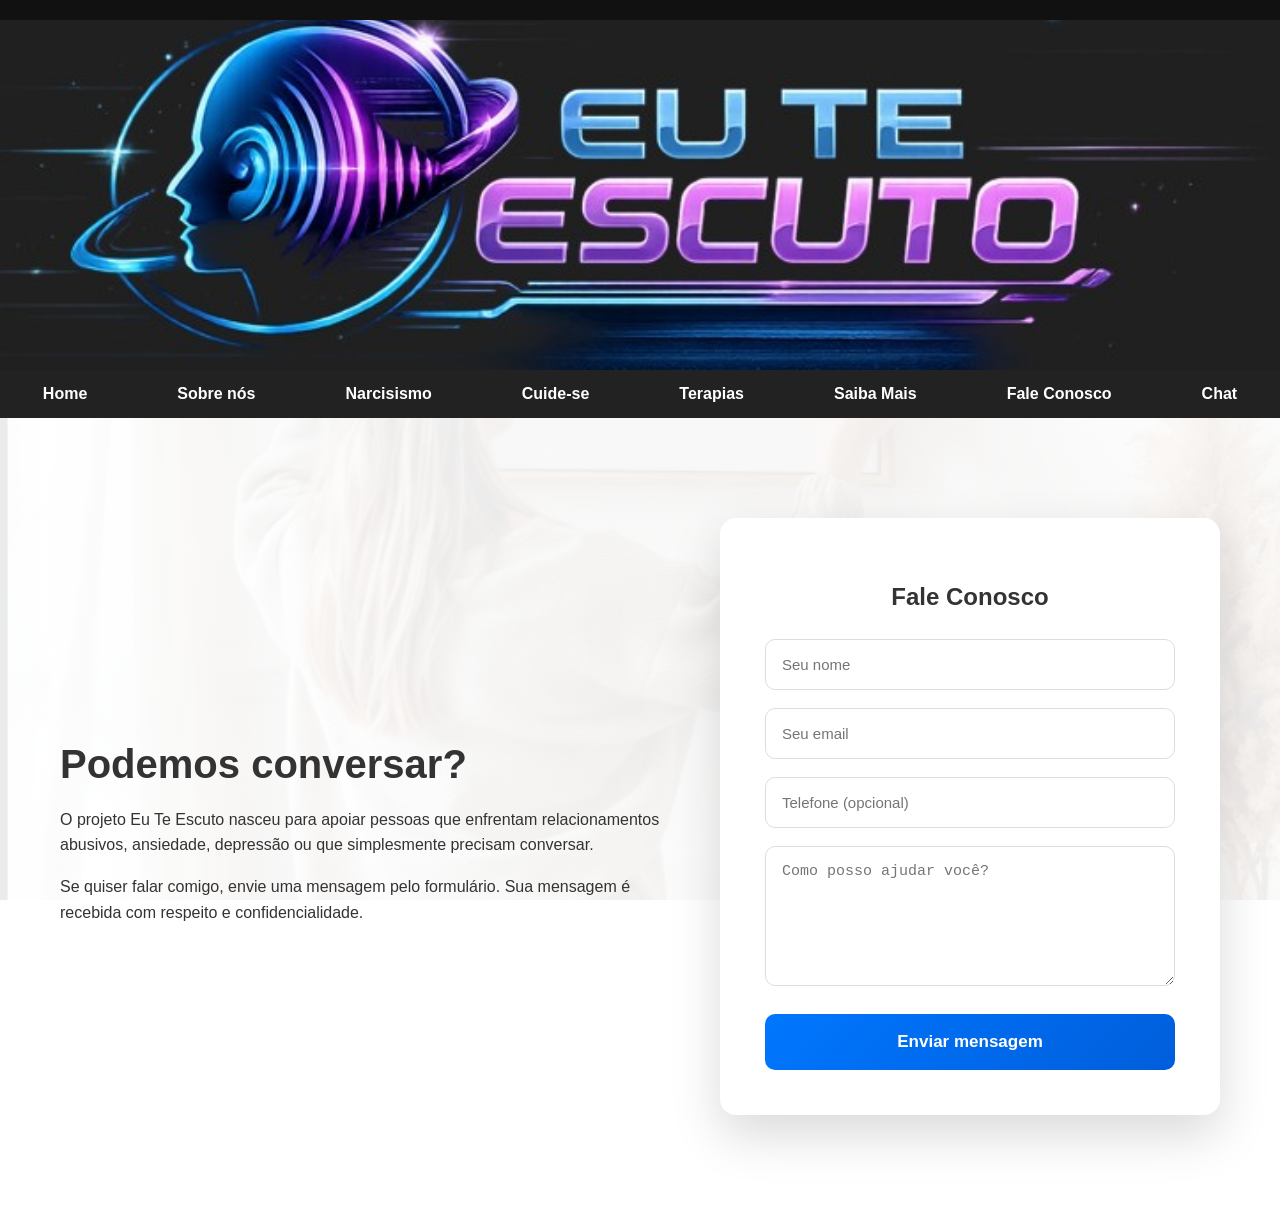
<file: site/faleconosco.html>
<head>
<meta charset="UTF-8">
<title>Fale Conosco</title>
<link rel="stylesheet" href="style.css">
</head>


<body><header class="topo"></header>

<section class="banner">
<img src="imagens/logo.jpg" alt="Eu Te Escuto">
</section>

<nav class="menu">
<ul class="menu-links">
<li><a href="index.html">Home</a></li>
<li><a href="sobrenos.html">Sobre nós</a></li>
<li><a href="narcisismo.html">Narcisismo</a></li>
<li><a href="cuide-se.html">Cuide-se</a></li>
<li><a href="terapias.html">Terapias</a></li>
<li><a href="saibamais.html">Saiba Mais</a></li>
<li><a href="faleconosco.html">Fale Conosco</a></li>
<li><a href="chat.html">Chat</a></li>
</ul>
</nav></body>


<section class="contato-container">

<div class="contato-texto">

<h1>Podemos conversar?</h1>

<p>
O projeto Eu Te Escuto nasceu para apoiar pessoas que enfrentam
relacionamentos abusivos, ansiedade, depressão ou que simplesmente
precisam conversar.
</p>

<p>
Se quiser falar comigo, envie uma mensagem pelo formulário.
Sua mensagem é recebida com respeito e confidencialidade.
</p>

</div>


<form class="contato-form" action="https://formsubmit.co/SEUEMAIL@gmail.com" method="POST">

<h2>Fale Conosco</h2>

<input type="text" name="nome" placeholder="Seu nome" required>

<input type="email" name="email" placeholder="Seu email" required>

<input type="text" name="telefone" placeholder="Telefone (opcional)">

<textarea name="mensagem" placeholder="Como posso ajudar você?" rows="6"></textarea>

<button type="submit">Enviar mensagem</button>

</form>

</section>
</file>
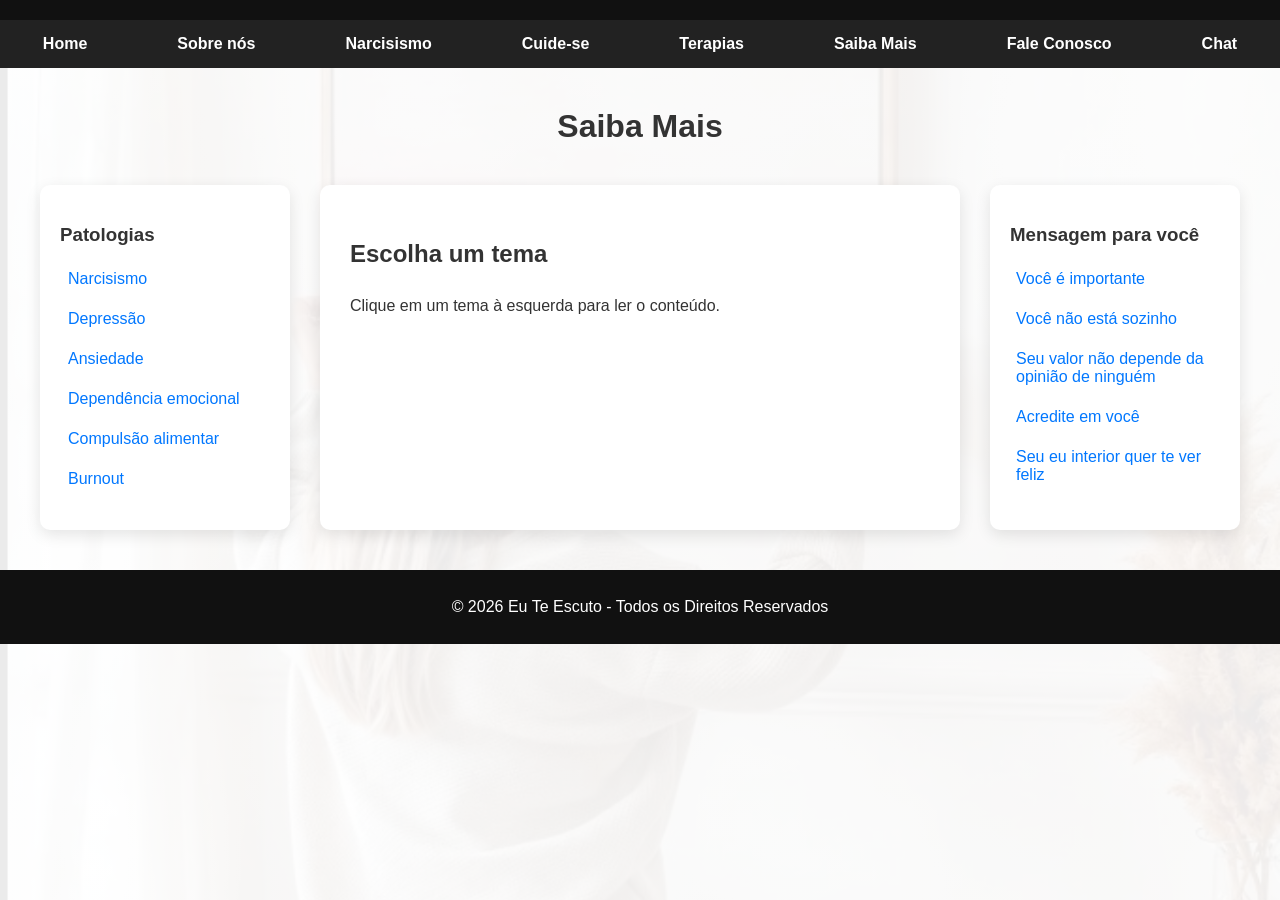
<file: site/saibamais.html>
<!DOCTYPE html>
<html lang="pt-br">

<head>
<meta charset="UTF-8">
<title>Saiba Mais</title>
<link rel="stylesheet" href="style.css">
</head>

<body>

<header class="topo"></header>

<nav class="menu">
<ul class="menu-links">
<li><a href="index.html">Home</a></li>
<li><a href="sobrenos.html">Sobre nós</a></li>
<li><a href="narcisismo.html">Narcisismo</a></li>
<li><a href="cuide-se.html">Cuide-se</a></li>
<li><a href="terapias.html">Terapias</a></li>
<li><a href="saibamais.html">Saiba Mais</a></li>
<li><a href="faleconosco.html">Fale Conosco</a></li>
<li><a href="chat.html">Chat</a></li>
</ul>
</nav>

<h1 class="titulo-pagina">Saiba Mais</h1>

<div class="pagina-conhecimento">

<!-- MENU ESQUERDA -->

<div class="menu-esquerda">

<h3>Patologias</h3>

<ul>
<li onclick="mostrarConteudo('narcisismo')">Narcisismo</li>
<li onclick="mostrarConteudo('depressao')">Depressão</li>
<li onclick="mostrarConteudo('ansiedade')">Ansiedade</li>
<li onclick="mostrarConteudo('dependencia')">Dependência emocional</li>
<li onclick="mostrarConteudo('compulsao')">Compulsão alimentar</li>
<li onclick="mostrarConteudo('burnout')">Burnout</li>
</ul>

</div>


<!-- CONTEUDO CENTRO -->

<div class="conteudo-centro" id="conteudo">

<h2>Escolha um tema</h2>

<p>
Clique em um tema à esquerda para ler o conteúdo.
</p>

</div>


<!-- LADO DIREITO -->

<div class="apoio-direita">

<h3>Mensagem para você</h3>

<div class="mensagens">

<p onclick="mostrarConteudo('importante')">Você é importante</p>

<p onclick="mostrarConteudo('sozinho')">Você não está sozinho</p>

<p onclick="mostrarConteudo('valor')">
Seu valor não depende da opinião de ninguém
</p>

<p onclick="mostrarConteudo('acredite')">Acredite em você</p>

<p onclick="mostrarConteudo('feliz')">
Seu eu interior quer te ver feliz
</p>

</div>

</div>

</div>

<!-- SCRIPT -->

<script>

function mostrarConteudo(tema){

let conteudo = document.getElementById("conteudo");

/* PATOLOGIAS */

if(tema == "narcisismo"){
conteudo.innerHTML = "<h2>Narcisismo</h2><p>O narcisismo é um conceito da psicologia que descreve um padrão de funcionamento psicológico caracterizado por excessiva valorização de si mesmo, necessidade intensa de admiração, dificuldade em reconhecer as necessidades dos outros e uma tendência a manter uma imagem grandiosa de si.</p>";
}

if(tema == "depressao"){
conteudo.innerHTML = `
<h2>Depressão</h2>

<p>
A depressão é um transtorno emocional caracterizado por tristeza profunda,
falta de energia, perda de interesse em atividades que antes eram
prazerosas e dificuldade de encontrar sentido nas coisas do dia a dia.
</p>

<p>
Diferente da tristeza comum, a depressão pode durar semanas ou meses
e afetar diversas áreas da vida, como trabalho, estudos,
relacionamentos e saúde física.
</p>

<b>Sinais comuns da depressão:</b>

<ul>
<li>Sentimento constante de tristeza ou vazio</li>
<li>Cansaço excessivo</li>
<li>Dificuldade de concentração</li>
<li>Alterações no sono</li>
<li>Perda ou aumento de apetite</li>
<li>Sensação de inutilidade ou culpa</li>
</ul>

<p>
A depressão tem tratamento e buscar ajuda profissional pode
fazer uma grande diferença no processo de recuperação.
</p>
`;
}

if(tema == "ansiedade"){
conteudo.innerHTML = `
<h2>Ansiedade</h2>

<p>
A ansiedade é uma reação natural do organismo diante de situações
de perigo ou preocupação. Ela faz parte da vida e pode até ajudar
na preparação para desafios importantes.
</p>

<p>
No entanto, quando a ansiedade se torna intensa, constante e
difícil de controlar, ela pode começar a prejudicar a qualidade
de vida da pessoa.
</p>

<b>Sintomas comuns da ansiedade:</b>

<ul>
<li>Preocupação excessiva</li>
<li>Batimentos cardíacos acelerados</li>
<li>Respiração curta ou sensação de falta de ar</li>
<li>Tensão muscular</li>
<li>Dificuldade para relaxar</li>
<li>Pensamentos negativos repetitivos</li>
</ul>

<p>
Aprender a reconhecer os sinais e buscar estratégias de cuidado
emocional pode ajudar a reduzir o impacto da ansiedade no dia a dia.
</p>
`;
}

if(tema == "dependencia"){
conteudo.innerHTML = `
<h2>Dependência emocional</h2>

<p>
A dependência emocional acontece quando uma pessoa sente que
precisa da aprovação ou presença constante de outra pessoa
para se sentir segura ou valorizada.
</p>

<p>
Esse tipo de relação pode gerar medo intenso de abandono,
dificuldade de estabelecer limites e sensação de perda da própria identidade.
</p>

<b>Sinais de dependência emocional:</b>

<ul>
<li>Medo exagerado de perder o relacionamento</li>
<li>Dificuldade de tomar decisões sozinho</li>
<li>Colocar as necessidades do outro sempre em primeiro lugar</li>
<li>Sentir culpa ao dizer "não"</li>
<li>Sentir que não consegue viver sem a outra pessoa</li>
</ul>

<p>
Recuperar a autonomia emocional é um processo importante para
construir relações mais saudáveis e equilibradas.
</p>
`;
}

if(tema == "compulsao"){
conteudo.innerHTML = `
<h2>Compulsão alimentar</h2>

<p>
A compulsão alimentar é caracterizada por episódios de consumo
excessivo de alimentos em um curto período de tempo, geralmente
acompanhados de sensação de perda de controle.
</p>

<p>
Esses episódios muitas vezes estão relacionados a emoções
como ansiedade, tristeza, estresse ou frustração.
</p>

<b>Sinais comuns:</b>

<ul>
<li>Comer grandes quantidades rapidamente</li>
<li>Comer mesmo sem fome física</li>
<li>Sentimento de culpa após comer</li>
<li>Dificuldade de controlar o impulso de comer</li>
</ul>

<p>
O tratamento pode envolver acompanhamento psicológico,
mudanças de hábitos e apoio emocional.
</p>
`;
}

if(tema == "burnout"){
conteudo.innerHTML = `
<h2>Burnout</h2>

<p>
Burnout é um estado de esgotamento físico e emocional causado
por estresse crônico relacionado ao trabalho ou a situações
de alta pressão prolongada.
</p>

<p>
Pessoas que enfrentam burnout costumam sentir exaustão intensa,
desmotivação e sensação de incapacidade de lidar com as demandas.
</p>

<b>Sinais de burnout:</b>

<ul>
<li>Cansaço extremo</li>
<li>Perda de motivação</li>
<li>Irritabilidade</li>
<li>Dificuldade de concentração</li>
<li>Sensação de fracasso profissional</li>
</ul>

<p>
Reconhecer os sinais e buscar apoio é essencial para recuperar
o equilíbrio emocional e a qualidade de vida.
</p>
`;
}

/* MENSAGENS */

if(tema == "importante"){
conteudo.innerHTML = `
<h2>Você é importante</h2>

<p>
Mesmo nos momentos em que você se sente invisível ou
desvalorizado, sua existência tem significado.
</p>

<p>
Cada pessoa possui uma história única, experiências
valiosas e capacidade de crescer e transformar sua vida.
</p>
`;
}

if(tema == "sozinho"){
conteudo.innerHTML = "<h2>Você não está sozinho</h2><p>Muitas pessoas enfrentam dores emocionais semelhantes.</p>";
}

if(tema == "valor"){
conteudo.innerHTML = "<h2>Seu valor não depende da opinião de ninguém</h2><p>A forma como outras pessoas te tratam não define quem você é.</p>";
}

if(tema == "acredite"){
conteudo.innerHTML = "<h2>Acredite em você</h2><p>Você possui força interior para reconstruir sua vida.</p>";
}

if(tema == "feliz"){
conteudo.innerHTML = "<h2>Seu eu interior quer te ver feliz</h2><p>Existe dentro de você uma parte que busca paz e equilíbrio.</p>";
}

}

</script>

<footer>
<p>© 2026 Eu Te Escuto - Todos os Direitos Reservados</p>
</footer>

</body>
</html>
</file>
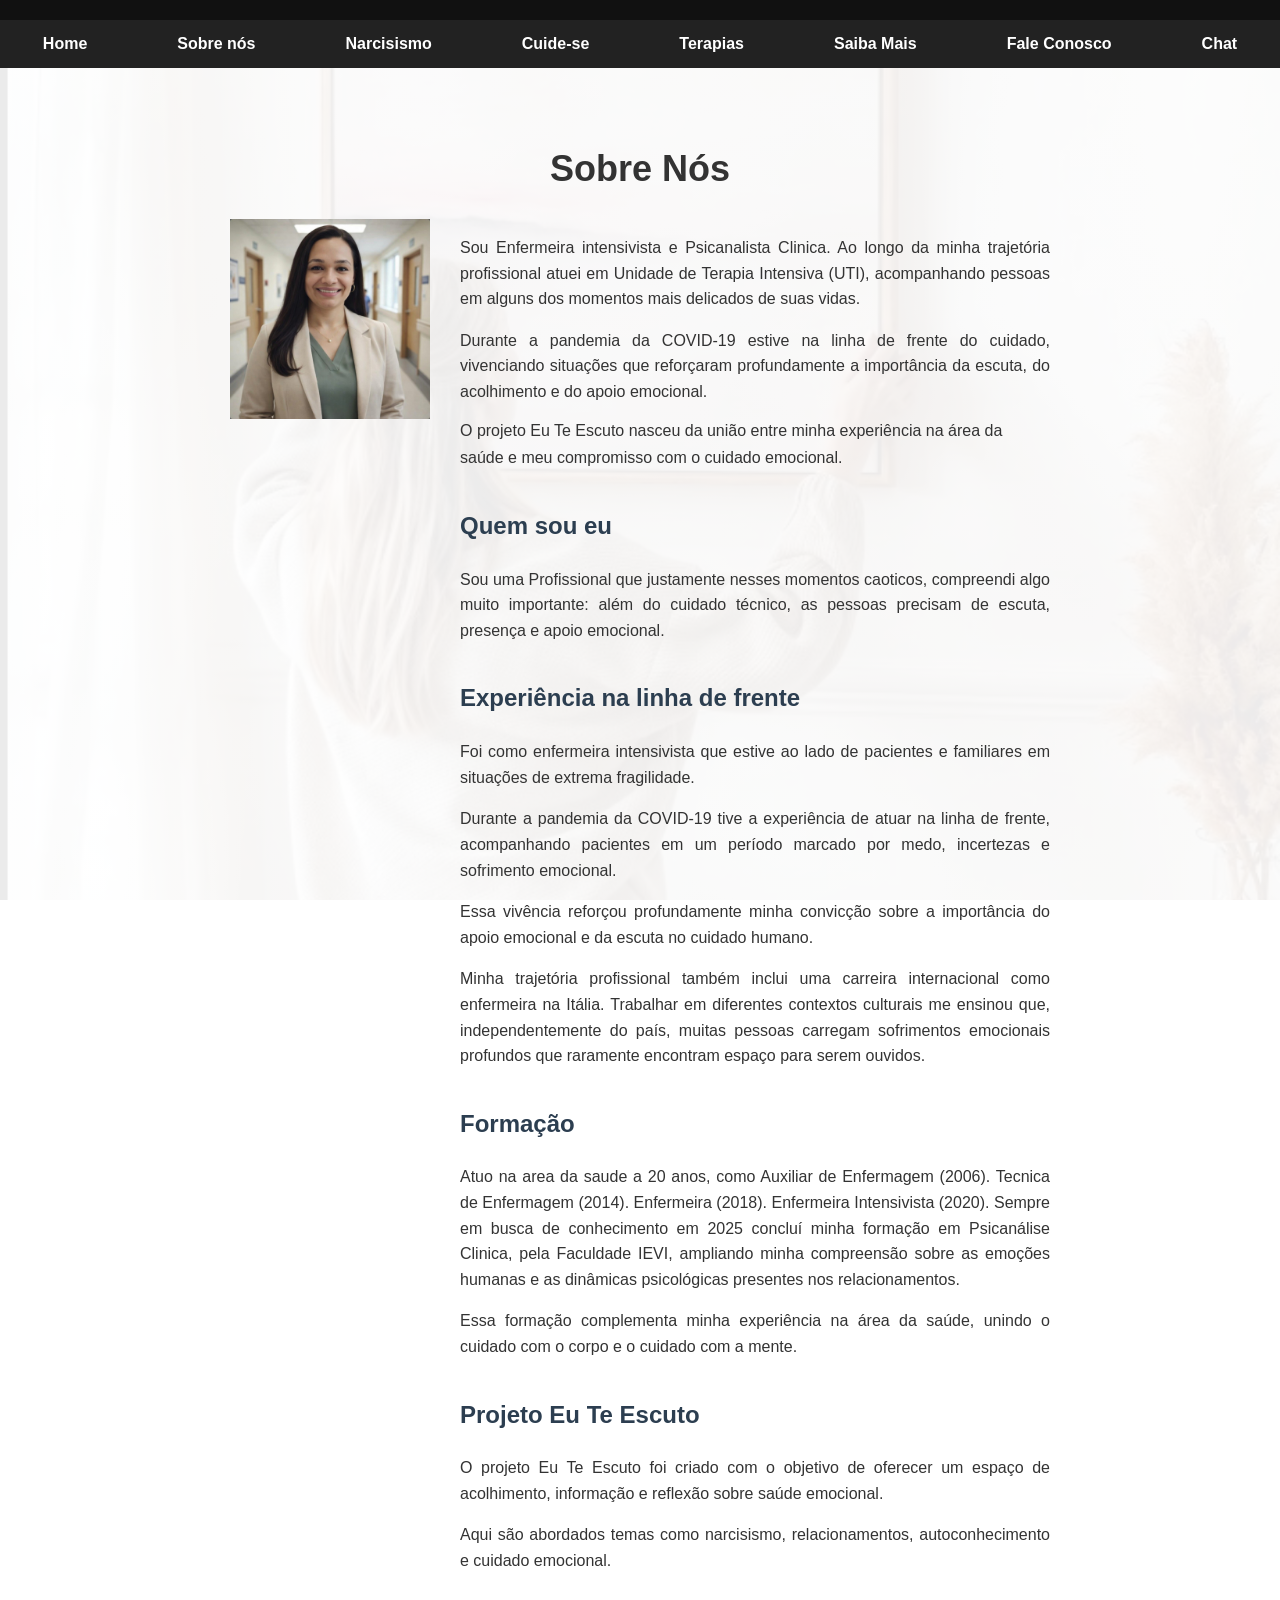
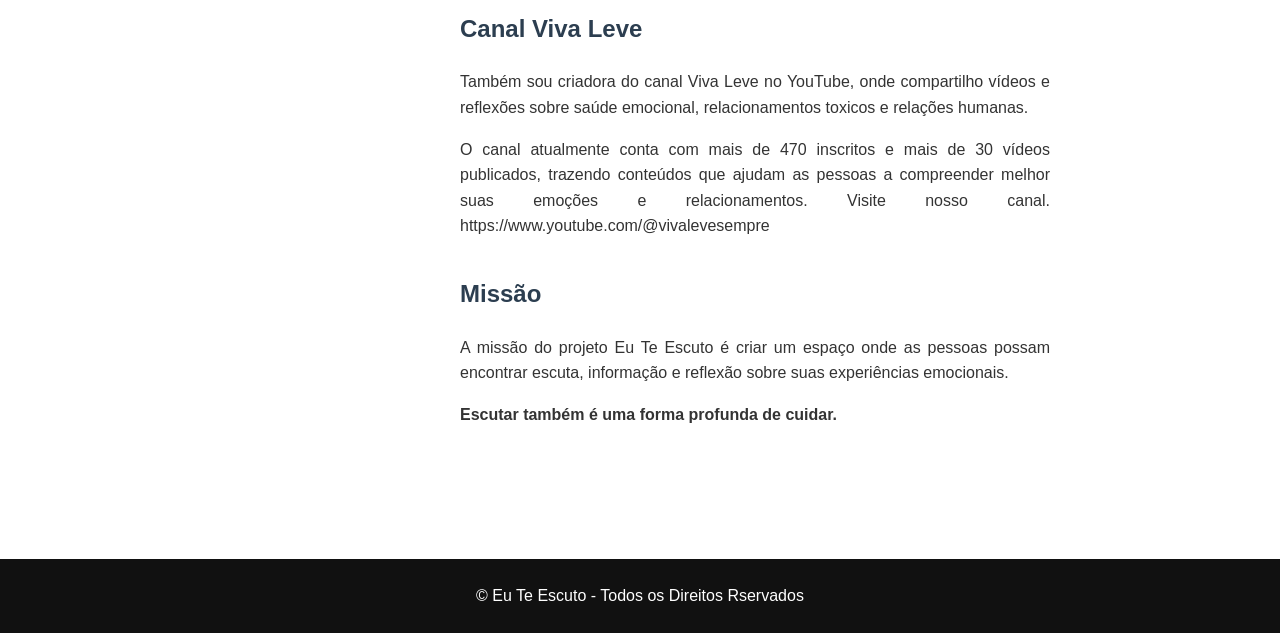
<file: site/sobrenos.html>
<!DOCTYPE html>
<html lang="pt-br">
<head>
    <meta charset="UTF-8">
    <meta name="viewport" content="width=device-width, initial-scale=1.0">
    <title>Sobre Nos</title>

    <link rel="stylesheet" href="style.css">
</head>
<body>

<header>

</header>

<nav class="menu">
<ul class="menu-links">
<li><a href="index.html">Home</a></li>
<li><a href="sobrenos.html">Sobre nós</a></li>
<li><a href="narcisismo.html">Narcisismo</a></li>
<li><a href="cuide-se.html">Cuide-se</a></li>
<li><a href="terapias.html">Terapias</a></li>
<li><a href="saibamais.html">Saiba Mais</a></li>
<li><a href="faleconosco.html">Fale Conosco</a></li>
<li><a href="chat.html">Chat</a></li>
</ul>
</nav>

<section class="page-content">

<h1>Sobre Nós</h1>

<div class="sobre-intro">


<img src="imagens/foto.jpg" width="200">

<div class="texto-intro">

<p>
Sou Enfermeira intensivista e Psicanalista Clinica.  Ao longo da minha trajetória profissional atuei em Unidade de Terapia Intensiva (UTI), acompanhando pessoas em alguns dos momentos mais delicados de suas vidas.
</p>

<p>
Durante a pandemia da COVID-19 estive na linha de frente do cuidado, vivenciando situações que reforçaram profundamente a importância da escuta, do acolhimento e do apoio emocional.
</p>




O projeto Eu Te Escuto nasceu da união entre minha experiência na área da saúde e meu compromisso com o cuidado emocional.


<h2>Quem sou eu</h2>


</p>

<p>
Sou uma Profissional que justamente nesses momentos caoticos,  compreendi algo muito importante: além do cuidado técnico, as pessoas precisam de escuta, presença e apoio emocional.
</p></p>

<h2>Experiência na linha de frente</h2>

<p>
Foi como enfermeira intensivista que estive ao lado de pacientes e familiares em situações de extrema fragilidade.
</p>

<p>
Durante a pandemia da COVID-19 tive a experiência de atuar na linha de frente, acompanhando pacientes em um período marcado por medo, incertezas e sofrimento emocional.
</p>

<p>
Essa vivência reforçou profundamente minha convicção sobre a importância do apoio emocional e da escuta no cuidado humano.
</p>

<p>
Minha trajetória profissional também inclui uma carreira internacional
como enfermeira na Itália. Trabalhar em diferentes contextos culturais
me ensinou que, independentemente do país, muitas pessoas carregam
sofrimentos emocionais profundos que raramente encontram espaço para
serem ouvidos.
</p>

<h2>Formação</h2>

<p>
Atuo na area da saude a 20 anos, como Auxiliar de Enfermagem (2006). Tecnica de Enfermagem (2014). Enfermeira (2018). Enfermeira Intensivista (2020). Sempre em busca de conhecimento em 2025 concluí minha formação em Psicanálise  Clinica, pela Faculdade IEVI, ampliando minha compreensão sobre as emoções humanas e as dinâmicas psicológicas presentes nos relacionamentos.
</p>

<p>
Essa formação complementa minha experiência na área da saúde, unindo o cuidado com o corpo e o cuidado com a mente.
</p>

<h2>Projeto Eu Te Escuto</h2>

<p>
O projeto Eu Te Escuto foi criado com o objetivo de oferecer um espaço de acolhimento, informação e reflexão sobre saúde emocional.
</p>

<p>
Aqui são abordados temas como narcisismo, relacionamentos, autoconhecimento e cuidado emocional.
</p>
<h2>Canal Viva Leve</h2>

<p>
Também sou criadora do canal Viva Leve no YouTube, onde compartilho vídeos e reflexões sobre saúde emocional, relacionamentos toxicos e relações humanas.
</p>

<p>
O canal atualmente conta com mais de 470 inscritos e mais de 30 vídeos publicados, trazendo conteúdos que ajudam as pessoas a compreender melhor suas emoções e relacionamentos.  Visite nosso canal. https://www.youtube.com/@vivalevesempre
</p>

<h2>Missão</h2>

<p>
A missão do projeto Eu Te Escuto é criar um espaço onde as pessoas possam encontrar escuta, informação e reflexão sobre suas experiências emocionais.
</p>

<p><strong>Escutar também é uma forma profunda de cuidar.</strong></p>

</section>

<footer>
<p>© Eu Te Escuto - Todos os Direitos Rservados</p>
</footer>

</body>
</html>
</file>
<file: style.css>
/* RESET */

*{
box-sizing:border-box;
}

body{
margin:0;
font-family:Arial, Helvetica, sans-serif;
color:#333;

{
background: linear-gradient(135deg,#f5f7fa,#e9eef5);
}
url("imagens/fundo-mente.jpg");

background-size:cover;
background-position:center;
background-attachment:fixed;
}


/* HEADER */

header{
background:#111;
color:white;
text-align:center;
padding:10px;
}


/* MENU */

.menu{
background:#222;
}

.menu-links{
list-style:none;
display:flex;
justify-content:center;
gap:40px;
margin:0;
padding:0;
}

.menu-links li a{
display:block;
padding:15px 25px;
color:white;
text-decoration:none;
font-weight:bold;
}

.menu-links li a:hover{
background:#0077ff;
}


/* BANNER */

.banner img{
width:100%;
height:350px;
object-fit:cover;
display:block;
}


/* CONTAINER PRINCIPAL */

.container{
max-width:1400px;
margin:40px auto;

display:grid;
grid-template-columns:220px 320px 320px 320px 220px;

justify-content:center;
gap:40px;

align-items:start;
}


/* CARDS PRINCIPAIS */

.home-cards{
display:contents;
}


/* CARD */

.card{
background:white;
padding:25px;
border-radius:12px;
box-shadow:0 5px 15px rgba(0,0,0,0.1);
text-align:center;

}

.card:hover{
transform:translateY(-8px);
box-shadow:0 10px 25px rgba(0,0,0,0.15);
}

.card img{
width:100%;
height:180px;
object-fit:cover;
border-radius:8px;
margin-bottom:15px;
}

.card video{
width:100%;
height:180px;
object-fit:cover;
border-radius:8px;
margin-bottom:15px;
}

.card h2{
border-bottom:2px solid #0077ff;
padding-bottom:6px;
margin-bottom:10px;
}


/* BLOCOS LATERAIS */

.mensagem-lateral,
.mensagem-lateral-direita{
width:220px;
background:white;
padding:20px;
border-radius:12px;
box-shadow:0 5px 15px rgba(0,0,0,0.1);
}


/* FORMULÁRIO */

.contact-section{
max-width:500px;
margin:40px auto;
}

.contact-form{
background:white;
padding:30px;
border-radius:10px;
display:flex;
flex-direction:column;
}

.contact-form label{
margin-top:15px;
font-weight:bold;
}

.contact-form input,
.contact-form textarea{
padding:10px;
border-radius:6px;
border:1px solid #ccc;
margin-top:5px;
}

.contact-form button{
margin-top:20px;
padding:12px;
background:#0077ff;
color:white;
border:none;
border-radius:6px;
cursor:pointer;
}


/* BOTÃO DOWNLOAD */

.botao-download{
display:inline-block;
margin-top:10px;
background:#0077ff;
color:white;
padding:10px 15px;
border-radius:6px;
text-decoration:none;
}


/* FOOTER */

footer{
text-align:center;
background:#111;
color:white;
padding:12px;
margin-top:40px;
}


/* PÁGINAS INTERNAS */

.page-content{
max-width:900px;
margin:auto;
padding:40px;
line-height:1.7;
}

.page-content h1{
font-size:36px;
margin-bottom:20px;
text-align:center;
}

.page-content h2{
margin-top:35px;
color:#2c3e50;
}

.page-content p{
text-align:justify;
line-height:1.6;
margin-bottom:12px;
}


/* SOBRE */

.sobre-intro{
display:flex;
align-items:flex-start;
gap:30px;
margin-bottom:40px;
flex-wrap:wrap;
}

.foto-perfil{
width:180px;
border-radius:50%;
}

.texto-intro{
flex:1;
min-width:300px;
}


/* VÍDEOS */

video{
width:100%;
max-width:420px;
height:auto;
border-radius:8px;
margin-top:10px;
}


/* BIBLIOTECA */

.biblioteca{
max-width:1100px;
margin:auto;
padding:40px;
text-align:center;
}

.biblioteca .intro{
margin-bottom:40px;
font-size:18px;
}

.livros-grid{
display:grid;
grid-template-columns:repeat(auto-fit,250px);
justify-content:center;
gap:40px;
}

.livro-card{
background:white;
padding:20px;
border-radius:12px;
box-shadow:0 5px 15px rgba(0,0,0,0.1);
}

.livro-card img{
width:140px;
height:200px;
object-fit:cover;
margin-bottom:15px;
border-radius:6px;
}

.livro-card h3{
border-bottom:2px solid #0077ff;
padding-bottom:6px;
margin-bottom:10px;
}


/* PÁGINA SAIBA MAIS */

.titulo-pagina{
text-align:center;
margin-top:40px;
}

.pagina-conhecimento{
display:grid;
grid-template-columns:250px 1fr 250px;
gap:30px;
max-width:1200px;
margin:40px auto;
}

.menu-esquerda,
.apoio-direita{
background:white;
padding:20px;
border-radius:10px;
box-shadow:0 5px 15px rgba(0,0,0,0.1);
}

.conteudo-centro{
background:white;
padding:30px;
border-radius:10px;
box-shadow:0 5px 15px rgba(0,0,0,0.1);
line-height:1.6;
}

.menu-esquerda ul{
list-style:none;
padding:0;
}

.menu-esquerda li{
margin:10px 0;
cursor:pointer;
color:#0077ff;
padding:6px 8px;
border-radius:6px;
transition:0.2s;
}

.menu-esquerda li:hover{
background:#e6f0ff;
}

.mensagens p{
margin:10px 0;
cursor:pointer;
color:#0077ff;
padding:6px;
border-radius:6px;
transition:0.2s;
}

.mensagens p:hover{
background:#e6f0ff;
}

.home-cards{
display:contents;
}
.contact-section{
max-width:500px;
margin:60px auto;
}

.contact-form{
background:white;
padding:35px;
border-radius:12px;
display:flex;
flex-direction:column;
box-shadow:0 8px 25px rgba(0,0,0,0.1);
}

.contact-form h2{
text-align:center;
margin-bottom:20px;
}

.contact-form label{
margin-top:15px;
font-weight:bold;
}

.contact-form input,
.contact-form textarea{
padding:12px;
border-radius:8px;
border:1px solid #ccc;
margin-top:5px;
font-size:14px;
}

.contact-form textarea{
resize:vertical;
}

.contact-form button{
margin-top:25px;
padding:14px;
background:#0077ff;
color:white;
border:none;
border-radius:8px;
font-size:16px;
cursor:pointer;
transition:0.3s;
}

.contact-form button:hover{
background:#005fd1;
}
/* AREA DE CONTATO */

.contato-container{
max-width:1200px;
margin:80px auto;
display:grid;
grid-template-columns:1fr 500px;
gap:60px;
align-items:center;
padding:20px;
}

.contato-texto h1{
font-size:40px;
margin-bottom:20px;
}

.contato-texto p{
line-height:1.6;
margin-bottom:15px;
font-size:16px;
}


/* FORMULARIO */

.contato-form{
background:white;
padding:45px;
border-radius:16px;
box-shadow:0 20px 50px rgba(0,0,0,0.15);

display:flex;
flex-direction:column;
gap:18px;
}

.contato-form h2{
text-align:center;
margin-bottom:10px;
font-size:24px;
}

/* CAMPOS */

.contato-form input,
.contato-form textarea{
padding:16px;
border-radius:10px;
border:1px solid #ddd;
font-size:15px;
width:100%;
transition:0.25s;
}

.contato-form textarea{
resize:vertical;
height:140px;
}

/* EFEITO QUANDO CLICA NO CAMPO */

.contato-form input:focus,
.contato-form textarea:focus{
outline:none;
border:1px solid #0077ff;
box-shadow:0 0 0 3px rgba(0,119,255,0.15);
}

/* BOTÃO */

.contato-form button{
margin-top:10px;
padding:18px;
border:none;
border-radius:10px;
background:linear-gradient(135deg,#0077ff,#005edb);
color:white;
font-size:17px;
font-weight:bold;
cursor:pointer;
transition:0.25s;
}

.contato-form button:hover{
transform:translateY(-2px);
box-shadow:0 8px 20px rgba(0,0,0,0.2);
}
/* BANNER TERAPIAS */

.banner-terapias img{
width:100%;
height:400px;
object-fit:cover;
display:block;
}
.banner-terapias img{
width:100%;
height:420px;
object-fit:cover;
object-position:center top;
}
/* PROFISSIONAIS */

.profissionais{
max-width:1200px;
margin:80px auto;
text-align:center;
}

.titulo-profissionais{
font-size:32px;
margin-bottom:40px;
}

/* GRID DOS CARDS */

.cards-profissionais{
display:grid;
grid-template-columns:repeat(4,1fr);
justify-content:center;
gap:40px;
}

/* CARD */

.card-profissional{
background:white;
padding:25px;
border-radius:14px;
box-shadow:0 10px 25px rgba(0,0,0,0.1);
transition:0.3s;
}

.card-profissional:hover{
transform:translateY(-6px);
box-shadow:0 15px 35px rgba(0,0,0,0.15);
}

/* FOTO */

.card-profissional img{
width:120px;
height:120px;
border-radius:50%;
object-fit:cover;
margin-bottom:15px;
}

.card-profissional h3{
margin:10px 0 5px 0;
font-size:20px;
}

.card-profissional p{
margin:4px 0;
color:#555;
}
/* PAGINA NARCISISMO */

.pagina-narcisismo{
max-width:1000px;
margin:60px auto;
padding:20px;
}

.pagina-narcisismo h1{
text-align:center;
font-size:36px;
margin-bottom:20px;
}

.intro{
text-align:center;
font-size:18px;
margin-bottom:50px;
line-height:1.6;
}


/* VIDEOS */

.videos-narcisismo{
display:grid;
grid-template-columns:1fr 1fr;
gap:40px;
max-width:950px;
margin:60px auto;
}

.video-box{
width:420px;
text-align:center;
}

.video-box video{
width:100%;
height:240px;
object-fit:cover;
border-radius:10px;
}


/* EXPLICAÇÃO */

.explicacao{
display:flex;
align-items:center;
justify-content:center;
gap:40px;
margin:80px auto;
max-width:1000px;
flex-wrap:wrap;
}

.explicacao img{
width:420px;
height:260px;
object-fit:cover;
border-radius:12px;
box-shadow:0 10px 25px rgba(0,0,0,0.15);
}

.explicacao .texto{
flex:1;
}


/* SINAIS */

.sinais{
background:white;
padding:40px;
border-radius:14px;
box-shadow:0 10px 30px rgba(0,0,0,0.12);
margin:70px auto;
max-width:850px;
}
.sinais ul{
margin-top:20px;
line-height:1.8;
}


/* RECUPERAÇÃO */

.recuperacao{
margin-bottom:60px;
line-height:1.7;
}


/* CTA */

.ajuda{
text-align:center;
background:white;
padding:40px;
border-radius:10px;
box-shadow:0 10px 25px rgba(0,0,0,0.1);
}

.botao-ajuda{
display:inline-block;
margin-top:20px;
background:#0077ff;
color:white;
padding:14px 30px;
border-radius:8px;
text-decoration:none;
font-weight:bold;
}

.video-card{
background:white;
padding:20px;
border-radius:10px;
box-shadow:0 4px 15px rgba(0,0,0,0.1);
transition:0.3s;
width:400px;
text-align:center;
}

.video-card:hover{
transform:scale(1.05);
box-shadow:0 10px 25px rgba(0,0,0,0.2);
}

.video-card video{
width:100%;
border-radius:8px;
margin-top:10px;
}
 @media (max-width:768px){

.profissionais{
flex-direction:column;
align-items:center;
}

.card{
width:90%;
}

  .contato-container{
display:flex;
align-items:center;
justify-content:space-between;
gap:60px;
padding:80px 20px;
background: linear-gradient(135deg,#f5f7fa,#e9eef5);
}
  @media (max-width:768px){

.contato-container{
flex-direction:column;
text-align:center;
}

.contato-texto{
margin-bottom:30px;
}

   @media (max-width: 768px) {

.contato-container{
display:flex;
flex-direction:column;
align-items:center;
text-align:center;
padding:40px 20px;
}

.contato-texto{
margin-bottom:30px;
}

.form-box{
width:100%;
max-width:400px;
}
    @media screen and (max-width: 768px){

.contato-container{
display:flex;
flex-direction:column;
align-items:center;
padding:30px;
}

.contato-texto{
width:100%;
margin-bottom:40px;
text-align:center;
}

.form-box{
width:100%;
max-width:420px;
}

}

}
}

} 

.contato-container{
display:flex;
align-items:center;
justify-content:center;
gap:60px;
padding:80px 20px;
flex-wrap:wrap;
}

@media (max-width:768px){

.contato-container{
flex-direction:column;
text-align:center;
}

.contato-texto{
margin-bottom:40px;
}

}/* seção contato */

.contato-container{
display:grid;
grid-template-columns: 1fr 1fr;
gap:60px;
align-items:center;
padding:80px 20px;
}

/* responsividade celular */

@media (max-width:768px){

.contato-container{
grid-template-columns:1fr;
text-align:center;
}

.contato-texto{
margin-bottom:40px;
}

}
  
}
/* seção contato simples */

.contato-simples{
max-width:900px;
margin:60px auto;
padding:20px;
display:flex;
flex-direction:column;
gap:40px;
}

.contato-texto{
text-align:left;
}

.contato-texto h1{
font-size:32px;
margin-bottom:20px;
}

.contato-texto p{
line-height:1.6;
margin-bottom:15px;
}

.contato-formulario{
background:#f5f5f5;
padding:30px;
border-radius:10px;
box-shadow:0 10px 25px rgba(0,0,0,0.08);
}

.contato-formulario h2{
text-align:center;
margin-bottom:20px;
}
.contato-formulario{
max-width:700px;
margin:40px auto;
background:#f5f5f5;
padding:30px;
border-radius:10px;
box-shadow:0 10px 25px rgba(0,0,0,0.08);
}



.contato-formulario input,
.contato-formulario textarea{
width:100%;
padding:12px;
margin-bottom:15px;
border:1px solid #ccc;
border-radius:6px;
font-size:14px;
}

.contato-formulario textarea{
min-height:120px;
resize:vertical;
}

.contato-formulario button{
width:100%;
padding:14px;
background:#1a73e8;
color:white;
border:none;
border-radius:8px;
font-size:16px;
cursor:pointer;
}

.contato-formulario button:hover{
background:#1558b0;
}

.contato-texto{
max-width:700px;
margin:40px auto;
text-align:center;
line-height:1.6;
}

.contato-simples{
text-align:center;
}

.contato-texto{
max-width:700px;
margin:40px auto;
line-height:1.6;
}
html, body{
height:100%;
}

body{
display:flex;
flex-direction:column;
min-height:100vh;
}

footer{
margin-top:auto;
}


/* RESPONSIVO CELULAR */

@media (max-width: 768px){

.menu-links{
flex-direction:column;
align-items:center;
}

.cards{
flex-direction:column;
align-items:center;
gap:20px;
}

.card{
width:90%;
max-width:350px;
}

.banner img{
width:100%;
height:auto;
}

}
</file>
<file: site/style.css>
/* RESET */

*{
box-sizing:border-box;
}

body{
margin:0;
font-family:Arial, Helvetica, sans-serif;
color:#333;

background: linear-gradient(rgba(255,255,255,0.92), rgba(255,255,255,0.92)),
url("imagens/fundo-mente.jpg");

background-size:cover;
background-position:center;
background-attachment:fixed;
}


/* HEADER */

header{
background:#111;
color:white;
text-align:center;
padding:10px;
}


/* MENU */

.menu{
background:#222;
}

.menu-links{
list-style:none;
display:flex;
justify-content:center;
gap:40px;
margin:0;
padding:0;
}

.menu-links li a{
display:block;
padding:15px 25px;
color:white;
text-decoration:none;
font-weight:bold;
}

.menu-links li a:hover{
background:#0077ff;
}


/* BANNER */

.banner img{
width:100%;
height:350px;
object-fit:cover;
display:block;
}


/* CONTAINER PRINCIPAL */

.container{
max-width:1400px;
margin:40px auto;

display:grid;
grid-template-columns:220px 320px 320px 320px 220px;

justify-content:center;
gap:40px;

align-items:start;
}


/* CARDS PRINCIPAIS */

.home-cards{
display:contents;
}


/* CARD */

.card{
background:white;
padding:25px;
border-radius:12px;
box-shadow:0 5px 15px rgba(0,0,0,0.1);
text-align:center;

}

.card:hover{
transform:translateY(-8px);
box-shadow:0 10px 25px rgba(0,0,0,0.15);
}

.card img{
width:100%;
height:180px;
object-fit:cover;
border-radius:8px;
margin-bottom:15px;
}

.card video{
width:100%;
height:180px;
object-fit:cover;
border-radius:8px;
margin-bottom:15px;
}

.card h2{
border-bottom:2px solid #0077ff;
padding-bottom:6px;
margin-bottom:10px;
}


/* BLOCOS LATERAIS */

.mensagem-lateral,
.mensagem-lateral-direita{
width:220px;
background:white;
padding:20px;
border-radius:12px;
box-shadow:0 5px 15px rgba(0,0,0,0.1);
}


/* FORMULÁRIO */

.contact-section{
max-width:500px;
margin:40px auto;
}

.contact-form{
background:white;
padding:30px;
border-radius:10px;
display:flex;
flex-direction:column;
}

.contact-form label{
margin-top:15px;
font-weight:bold;
}

.contact-form input,
.contact-form textarea{
padding:10px;
border-radius:6px;
border:1px solid #ccc;
margin-top:5px;
}

.contact-form button{
margin-top:20px;
padding:12px;
background:#0077ff;
color:white;
border:none;
border-radius:6px;
cursor:pointer;
}


/* BOTÃO DOWNLOAD */

.botao-download{
display:inline-block;
margin-top:10px;
background:#0077ff;
color:white;
padding:10px 15px;
border-radius:6px;
text-decoration:none;
}


/* FOOTER */

footer{
text-align:center;
background:#111;
color:white;
padding:12px;
margin-top:40px;
}


/* PÁGINAS INTERNAS */

.page-content{
max-width:900px;
margin:auto;
padding:40px;
line-height:1.7;
}

.page-content h1{
font-size:36px;
margin-bottom:20px;
text-align:center;
}

.page-content h2{
margin-top:35px;
color:#2c3e50;
}

.page-content p{
text-align:justify;
line-height:1.6;
margin-bottom:12px;
}


/* SOBRE */

.sobre-intro{
display:flex;
align-items:flex-start;
gap:30px;
margin-bottom:40px;
flex-wrap:wrap;
}

.foto-perfil{
width:180px;
border-radius:50%;
}

.texto-intro{
flex:1;
min-width:300px;
}


/* VÍDEOS */

video{
width:100%;
max-width:420px;
height:auto;
border-radius:8px;
margin-top:10px;
}


/* BIBLIOTECA */

.biblioteca{
max-width:1100px;
margin:auto;
padding:40px;
text-align:center;
}

.biblioteca .intro{
margin-bottom:40px;
font-size:18px;
}

.livros-grid{
display:grid;
grid-template-columns:repeat(auto-fit,250px);
justify-content:center;
gap:40px;
}

.livro-card{
background:white;
padding:20px;
border-radius:12px;
box-shadow:0 5px 15px rgba(0,0,0,0.1);
}

.livro-card img{
width:140px;
height:200px;
object-fit:cover;
margin-bottom:15px;
border-radius:6px;
}

.livro-card h3{
border-bottom:2px solid #0077ff;
padding-bottom:6px;
margin-bottom:10px;
}


/* PÁGINA SAIBA MAIS */

.titulo-pagina{
text-align:center;
margin-top:40px;
}

.pagina-conhecimento{
display:grid;
grid-template-columns:250px 1fr 250px;
gap:30px;
max-width:1200px;
margin:40px auto;
}

.menu-esquerda,
.apoio-direita{
background:white;
padding:20px;
border-radius:10px;
box-shadow:0 5px 15px rgba(0,0,0,0.1);
}

.conteudo-centro{
background:white;
padding:30px;
border-radius:10px;
box-shadow:0 5px 15px rgba(0,0,0,0.1);
line-height:1.6;
}

.menu-esquerda ul{
list-style:none;
padding:0;
}

.menu-esquerda li{
margin:10px 0;
cursor:pointer;
color:#0077ff;
padding:6px 8px;
border-radius:6px;
transition:0.2s;
}

.menu-esquerda li:hover{
background:#e6f0ff;
}

.mensagens p{
margin:10px 0;
cursor:pointer;
color:#0077ff;
padding:6px;
border-radius:6px;
transition:0.2s;
}

.mensagens p:hover{
background:#e6f0ff;
}

.home-cards{
display:contents;
}
.contact-section{
max-width:500px;
margin:60px auto;
}

.contact-form{
background:white;
padding:35px;
border-radius:12px;
display:flex;
flex-direction:column;
box-shadow:0 8px 25px rgba(0,0,0,0.1);
}

.contact-form h2{
text-align:center;
margin-bottom:20px;
}

.contact-form label{
margin-top:15px;
font-weight:bold;
}

.contact-form input,
.contact-form textarea{
padding:12px;
border-radius:8px;
border:1px solid #ccc;
margin-top:5px;
font-size:14px;
}

.contact-form textarea{
resize:vertical;
}

.contact-form button{
margin-top:25px;
padding:14px;
background:#0077ff;
color:white;
border:none;
border-radius:8px;
font-size:16px;
cursor:pointer;
transition:0.3s;
}

.contact-form button:hover{
background:#005fd1;
}
/* AREA DE CONTATO */

.contato-container{
max-width:1200px;
margin:80px auto;
display:grid;
grid-template-columns:1fr 500px;
gap:60px;
align-items:center;
padding:20px;
}

.contato-texto h1{
font-size:40px;
margin-bottom:20px;
}

.contato-texto p{
line-height:1.6;
margin-bottom:15px;
font-size:16px;
}


/* FORMULARIO */

.contato-form{
background:white;
padding:45px;
border-radius:16px;
box-shadow:0 20px 50px rgba(0,0,0,0.15);

display:flex;
flex-direction:column;
gap:18px;
}

.contato-form h2{
text-align:center;
margin-bottom:10px;
font-size:24px;
}

/* CAMPOS */

.contato-form input,
.contato-form textarea{
padding:16px;
border-radius:10px;
border:1px solid #ddd;
font-size:15px;
width:100%;
transition:0.25s;
}

.contato-form textarea{
resize:vertical;
height:140px;
}

/* EFEITO QUANDO CLICA NO CAMPO */

.contato-form input:focus,
.contato-form textarea:focus{
outline:none;
border:1px solid #0077ff;
box-shadow:0 0 0 3px rgba(0,119,255,0.15);
}

/* BOTÃO */

.contato-form button{
margin-top:10px;
padding:18px;
border:none;
border-radius:10px;
background:linear-gradient(135deg,#0077ff,#005edb);
color:white;
font-size:17px;
font-weight:bold;
cursor:pointer;
transition:0.25s;
}

.contato-form button:hover{
transform:translateY(-2px);
box-shadow:0 8px 20px rgba(0,0,0,0.2);
}
/* BANNER TERAPIAS */

.banner-terapias img{
width:100%;
height:400px;
object-fit:cover;
display:block;
}
.banner-terapias img{
width:100%;
height:420px;
object-fit:cover;
object-position:center top;
}
/* PROFISSIONAIS */

.profissionais{
max-width:1200px;
margin:80px auto;
text-align:center;
}

.titulo-profissionais{
font-size:32px;
margin-bottom:40px;
}

/* GRID DOS CARDS */

.cards-profissionais{
display:grid;
grid-template-columns:repeat(auto-fit,250px);
justify-content:center;
gap:40px;
}

/* CARD */

.card-profissional{
background:white;
padding:25px;
border-radius:14px;
box-shadow:0 10px 25px rgba(0,0,0,0.1);
transition:0.3s;
}

.card-profissional:hover{
transform:translateY(-6px);
box-shadow:0 15px 35px rgba(0,0,0,0.15);
}

/* FOTO */

.card-profissional img{
width:120px;
height:120px;
border-radius:50%;
object-fit:cover;
margin-bottom:15px;
}

.card-profissional h3{
margin:10px 0 5px 0;
font-size:20px;
}

.card-profissional p{
margin:4px 0;
color:#555;
}
/* PAGINA NARCISISMO */

.pagina-narcisismo{
max-width:1000px;
margin:60px auto;
padding:20px;
}

.pagina-narcisismo h1{
text-align:center;
font-size:36px;
margin-bottom:20px;
}

.intro{
text-align:center;
font-size:18px;
margin-bottom:50px;
line-height:1.6;
}


/* VIDEOS */

.videos-narcisismo{
display:grid;
grid-template-columns:1fr 1fr;
gap:40px;
max-width:950px;
margin:60px auto;
}

.video-box{
width:420px;
text-align:center;
}

.video-box video{
width:100%;
height:240px;
object-fit:cover;
border-radius:10px;
}


/* EXPLICAÇÃO */

.explicacao{
display:flex;
align-items:center;
justify-content:center;
gap:40px;
margin:80px auto;
max-width:1000px;
flex-wrap:wrap;
}

.explicacao img{
width:420px;
height:260px;
object-fit:cover;
border-radius:12px;
box-shadow:0 10px 25px rgba(0,0,0,0.15);
}

.explicacao .texto{
flex:1;
}


/* SINAIS */

.sinais{
background:white;
padding:40px;
border-radius:14px;
box-shadow:0 10px 30px rgba(0,0,0,0.12);
margin:70px auto;
max-width:850px;
}
.sinais ul{
margin-top:20px;
line-height:1.8;
}


/* RECUPERAÇÃO */

.recuperacao{
margin-bottom:60px;
line-height:1.7;
}


/* CTA */

.ajuda{
text-align:center;
background:white;
padding:40px;
border-radius:10px;
box-shadow:0 10px 25px rgba(0,0,0,0.1);
}

.botao-ajuda{
display:inline-block;
margin-top:20px;
background:#0077ff;
color:white;
padding:14px 30px;
border-radius:8px;
text-decoration:none;
font-weight:bold;
}
</file>
